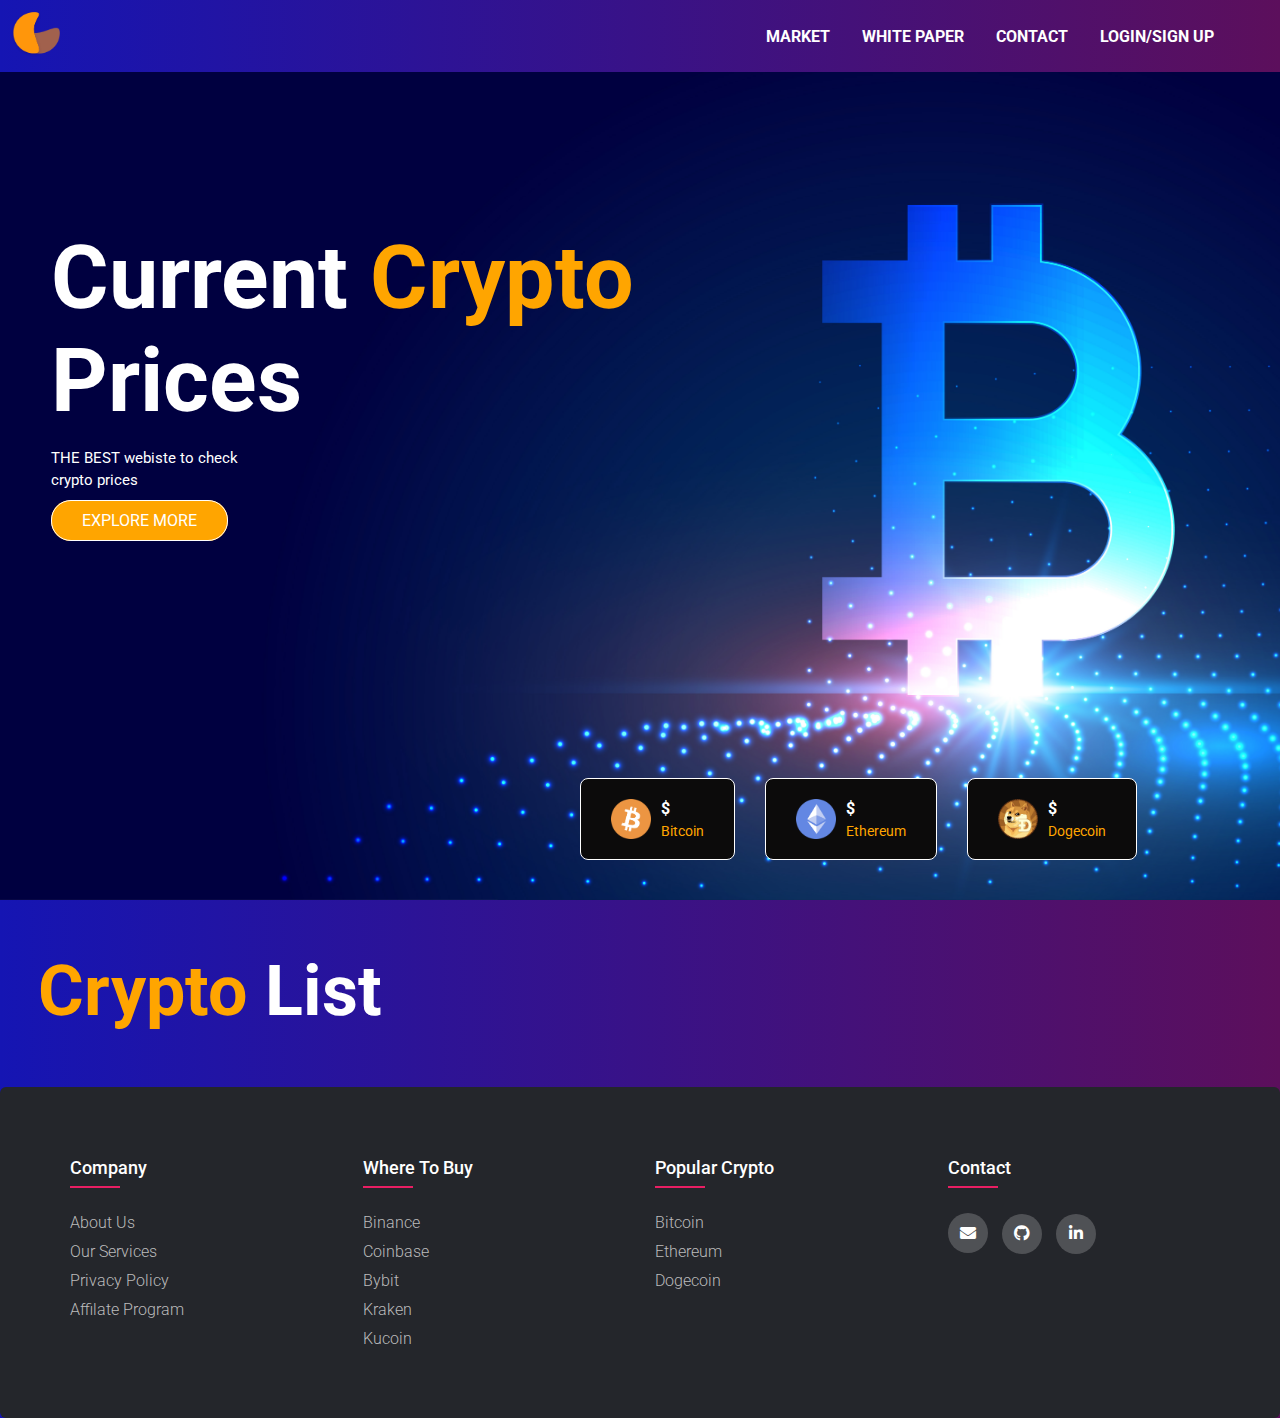
<file: cryptoGems/index.html>
<!DOCTYPE html>
<html lang="en">
<head>
    <meta charset="UTF-8">
    <meta name="viewport" content="width=device-width, initial-scale=1.0">
    <title>Document</title>
    <link rel="preconnect" href="https://fonts.googleapis.com">
<link rel="preconnect" href="https://fonts.gstatic.com" crossorigin>
<link href="https://fonts.googleapis.com/css2?family=Roboto:ital,wght@0,100;0,300;0,400;0,500;0,700;0,900;1,100;1,300;1,400;1,500;1,700;1,900&display=swap" rel="stylesheet">
    <link rel="stylesheet" href="style.css">
    <link rel="stylesheet" type="text/css" href="https://cdnjs.cloudflare.com/ajax/libs/font-awesome/5.15.1/css/all.min.css">
    <script src="https://code.jquery.com/jquery-3.7.1.min.js" integrity="sha256-/JqT3SQfawRcv/BIHPThkBvs0OEvtFFmqPF/lYI/Cxo=" crossorigin="anonymous"></script>
    
</head>
<body>
    <div class="container">
        <nav class="navbar">
            <a href="/index.html" class="brand-title"><img src="images/logo.png"  class="logo" alt="logo"></a>
            <a href="#" class="toggle-button">
              <span class="bar"></span>
              <span class="bar"></span>
              <span class="bar"></span>
              <span class="bar"></span>
            </a>
            <div class="navbar-links">
              <ul>
                <li><a href="#crypto-list">Market</a></li>
                <li><a href="/white-paper.html">White Paper</a></li>
                <li><a href="#footer">Contact</a></li>
                <li class="login-button" ><a href="/login.html" id="login-btn">Login/Sign up</a></li>
              </ul>
            </div>
          </nav>


        <div class="content">
            <h1>Current <span>Crypto</span> <br> Prices</h1>
            <p>THE BEST webiste to check <br>crypto prices</p>
            <a href="#crypto-list" class="btn">EXPLORE MORE</a>
        </div>

        <div class="coin-list">
            <div class="coin btc">
                <img src="images/bitcoin.png" alt="bitcoin">
                <div>
                    <h3>$ <span id="bitcoin"></span></h3>
                    <p>Bitcoin</p>
                </div>
            </div>
            <div class="coin eth">
                <img src="images/ethereum.png" alt="bitcoin">
                <div>
                    <h3>$ <span id="ethereum"></span></h3>
                    <p>Ethereum</p>
                </div>
            </div>
            <div class="coin dog">
                <img src="images/dogecoin.png" alt="bitcoin">
                <div>
                    <h3>$<span id="dogecoin"></span></h3>
                    <p>Dogecoin</p>
                </div>
            </div>
           
        <div class="white-paper" id="white-paper"></div>
        

    </div>
            <h1 class="name"><span>Crypto</span> List </h1>
    <div class="crypto-list" id="crypto-list">     
    </div>

    <footer class="footer" id="footer">
        <div class="footer-container">
            <div class="row">
                <div class="footer-col">
                    <h4>Company</h4>
                    <ul>
                        <li><a href="#">about us</a></li>
                        <li><a href="#">our services</a></li>
                        <li><a href="#">privacy policy</a></li>
                        <li><a href="#">affilate program</a></li>
                    </ul>
                </div>
                <div class="footer-col">
                    <h4>Where to buy</h4>
                    <ul>
                        <li><a href="#">Binance</a></li>
                        <li><a href="#">Coinbase</a></li>
                        <li><a href="#">Bybit</a></li>
                        <li><a href="#">Kraken</a></li>
                        <li><a href="#">Kucoin</a></li>
                    </ul>
                </div>
                <div class="footer-col">
                    <h4> popular crypto</h4>
                    <ul>
                        <li><a href="https://www.coingecko.com/pl/waluty/bitcoin">bitcoin</a></li>
                        <li><a href="https://www.coingecko.com/pl/waluty/ethereum">ethereum</a></li>
                        <li><a href="https://www.coingecko.com/pl/waluty/dogecoin">dogecoin</a></li>
                    </ul>
                </div>
                <div class="footer-col">
                    <h4>Contact </h4>
                    <div class="social-links">
                    <a href="mailto:wiktor.paras23@gmail.com" class="fa fa-envelope"></a>
  	 				<a href="https://github.com/Vik24578"><i class="fab fa-github"></i></a>
  	 				<a href="https://www.linkedin.com/in/wiktor-paras-506a7420b/"><i class="fab fa-linkedin-in"></i></a>
                    </div>
                </div>
            </div>
        </div>
    </footer>

    <script src="script.js"></script>
    
</body>
</html>
</file>
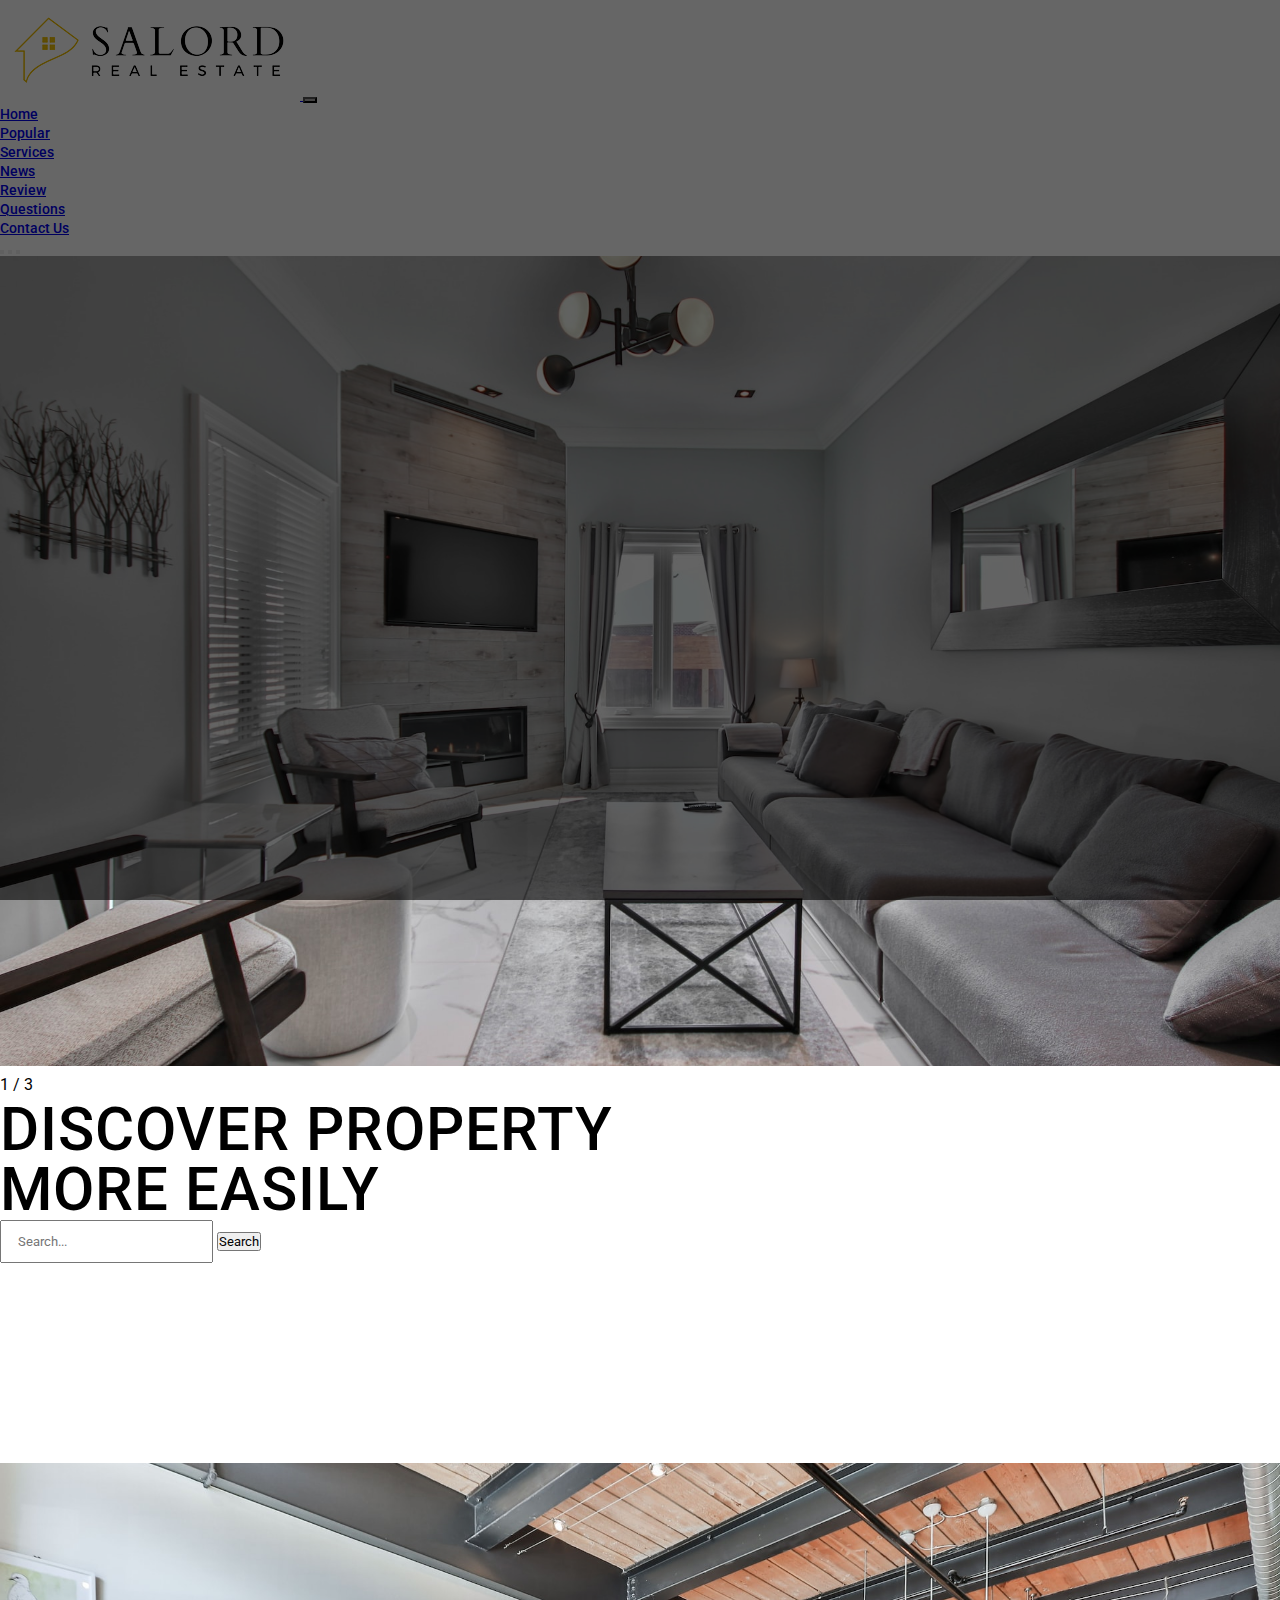
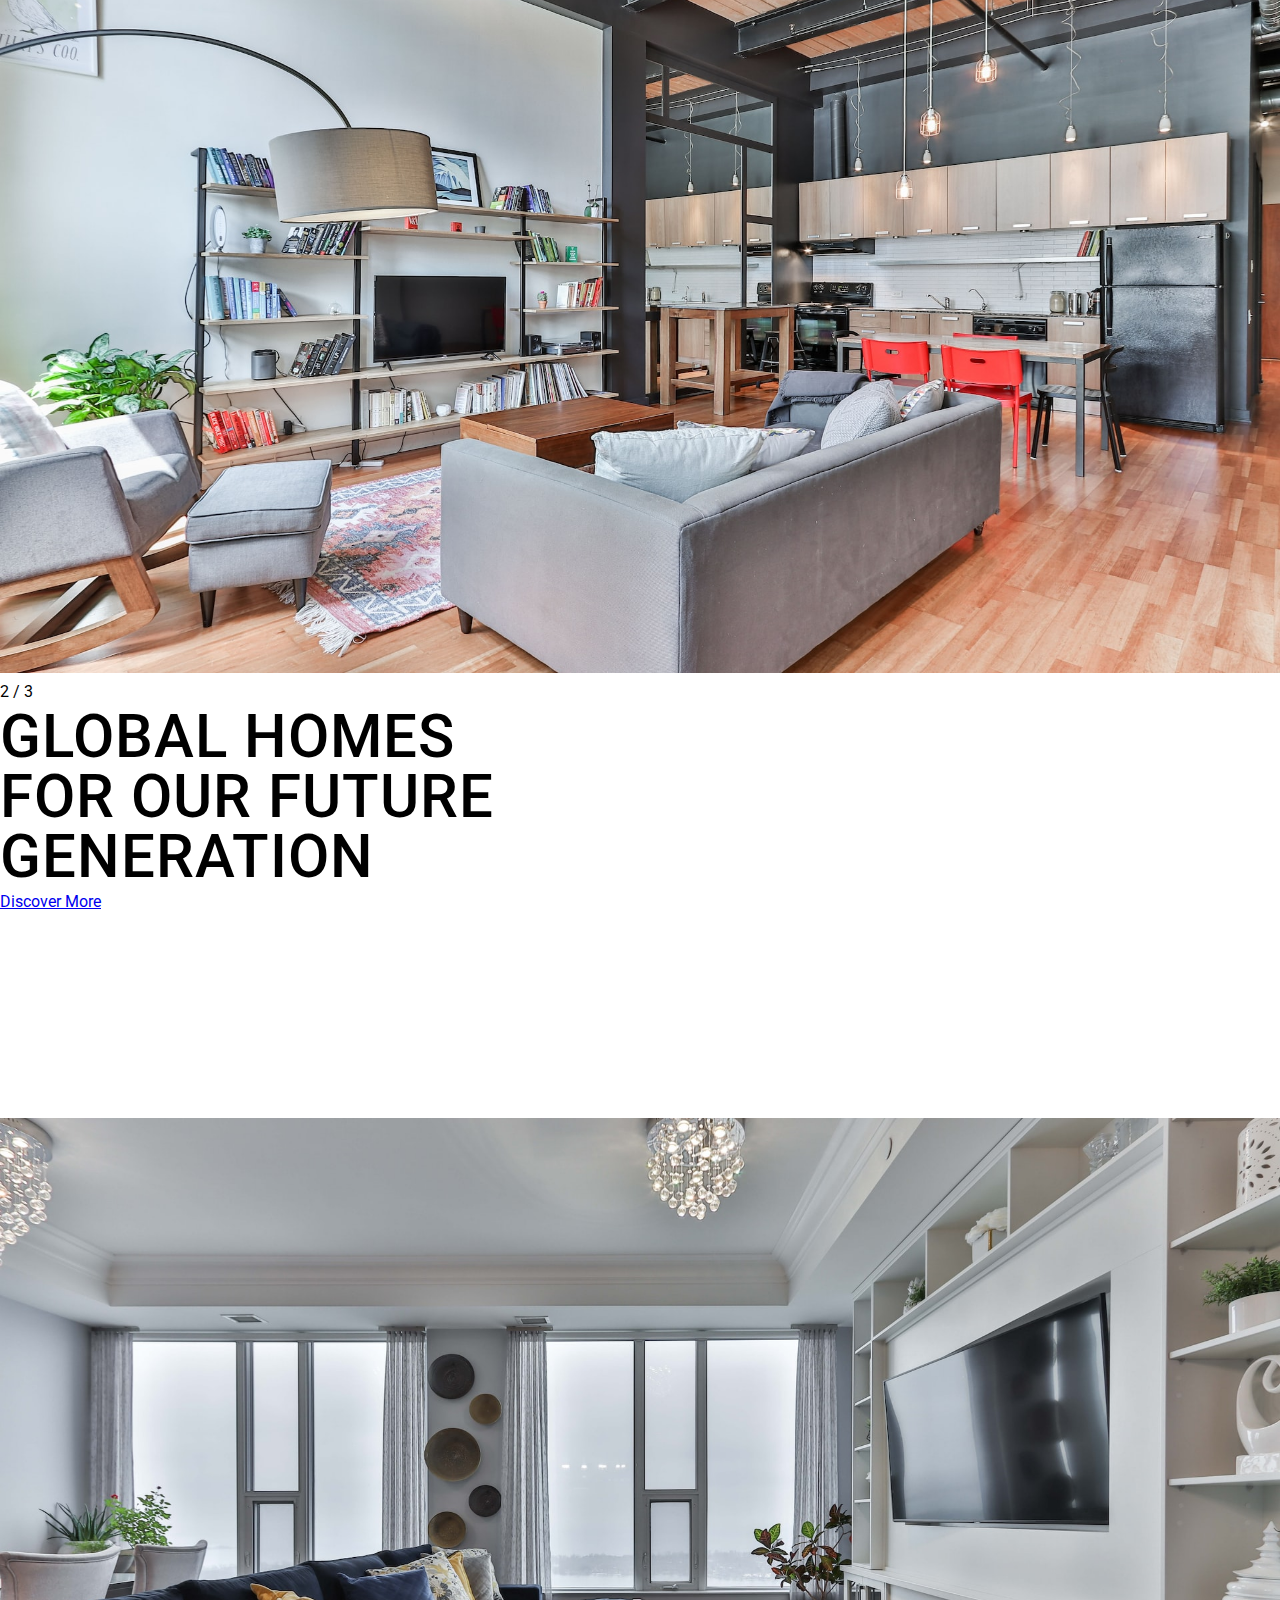
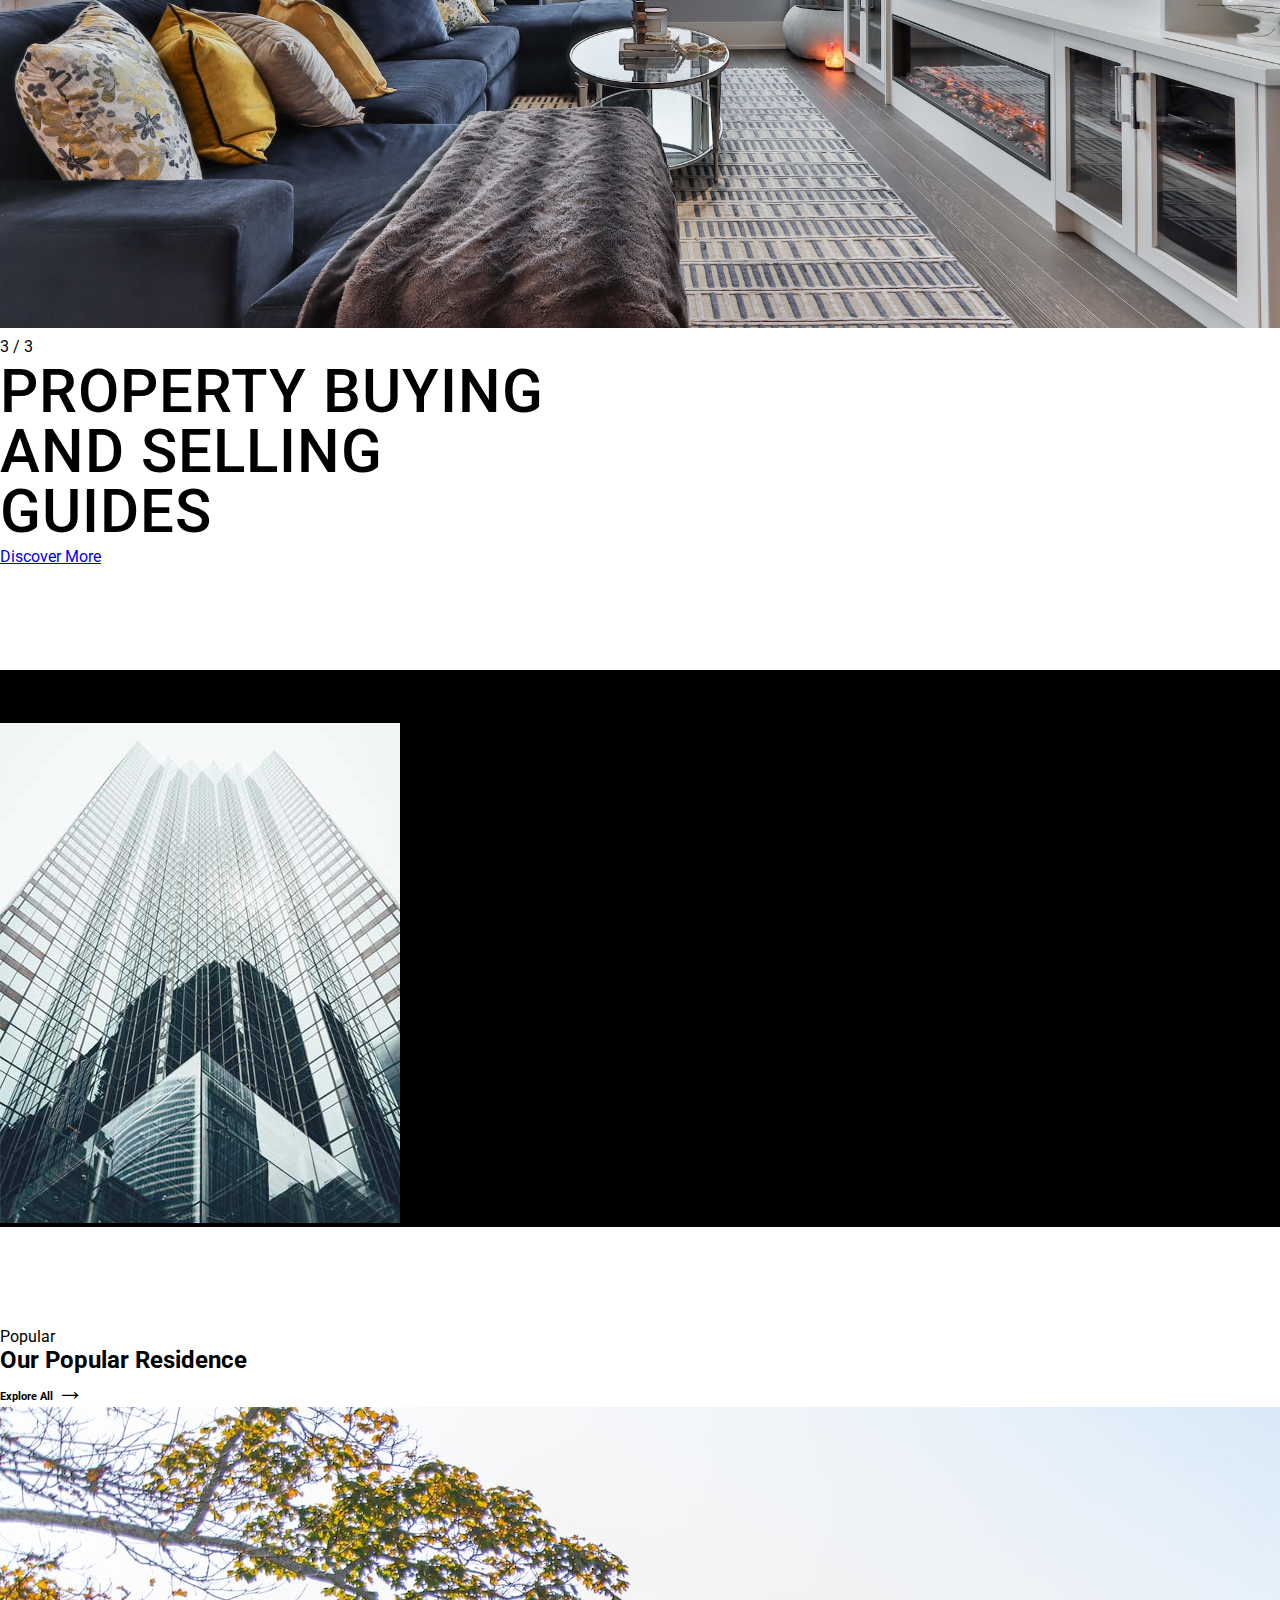
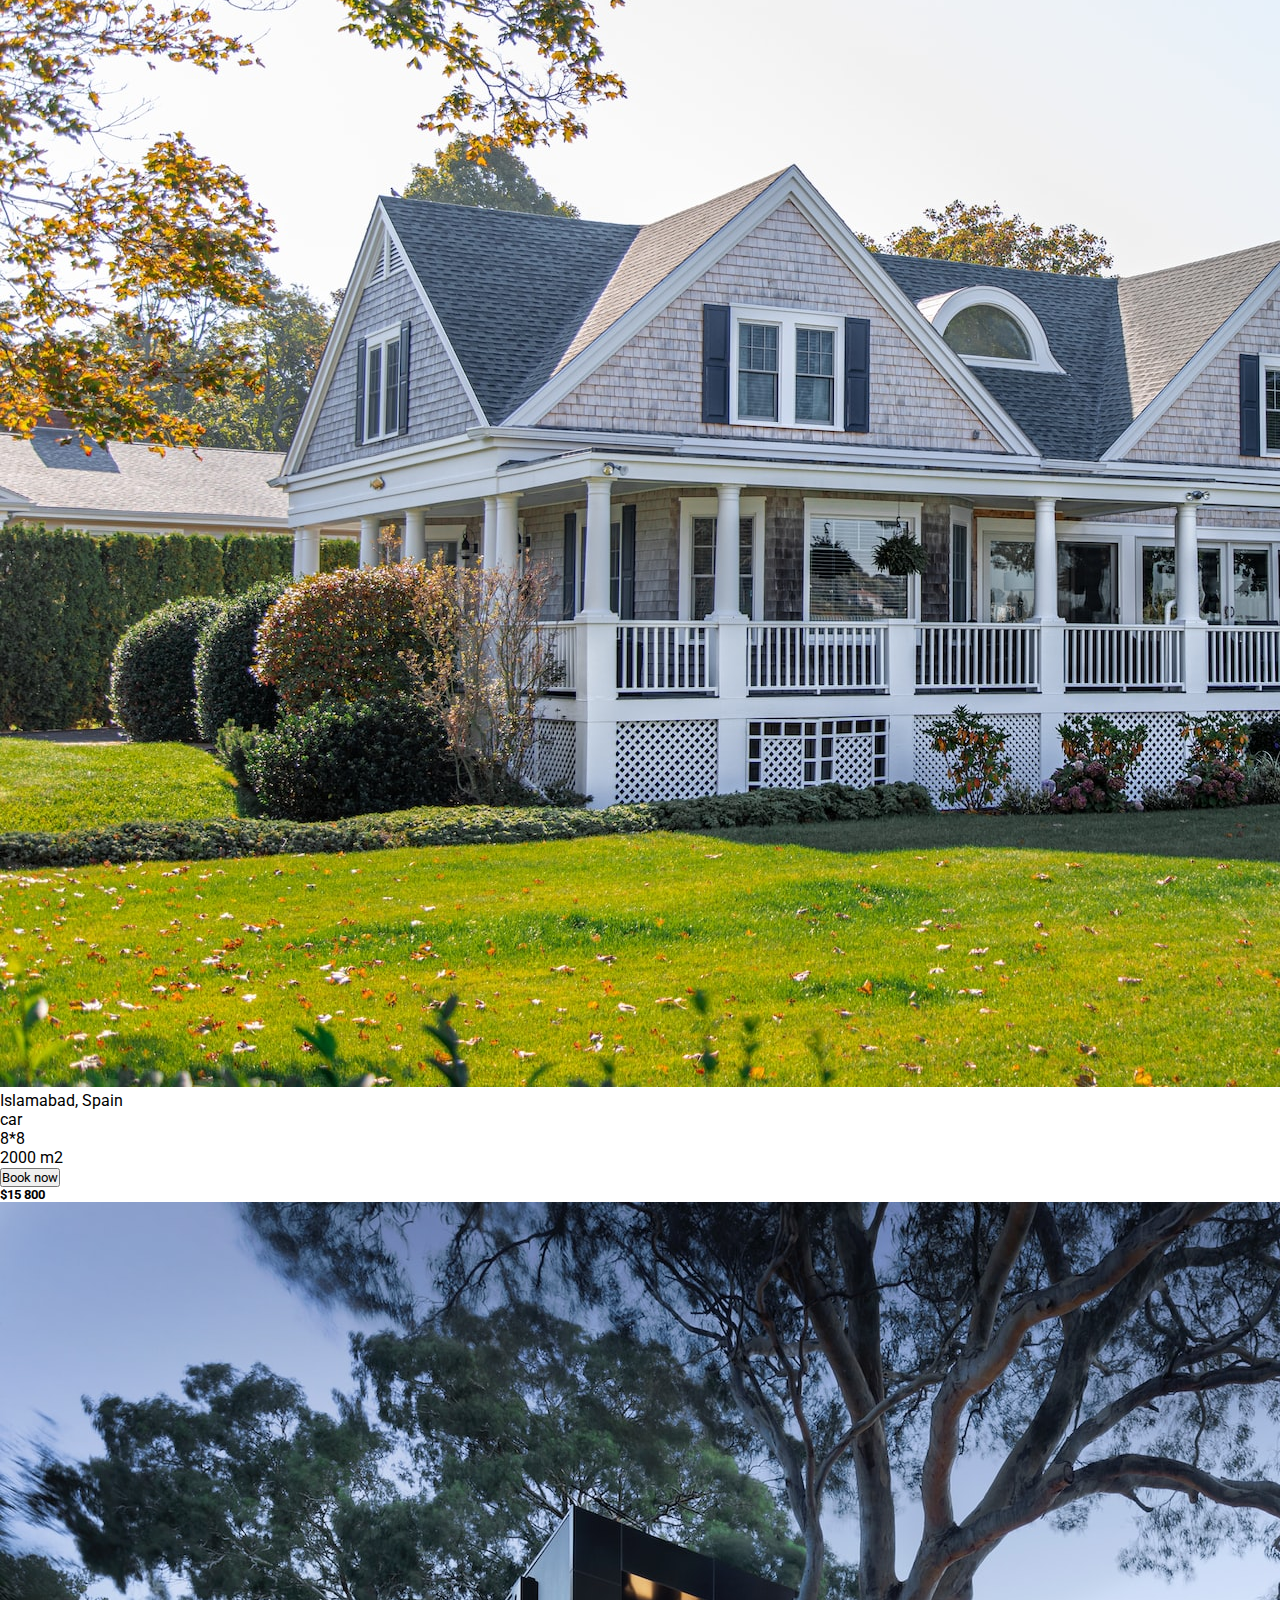
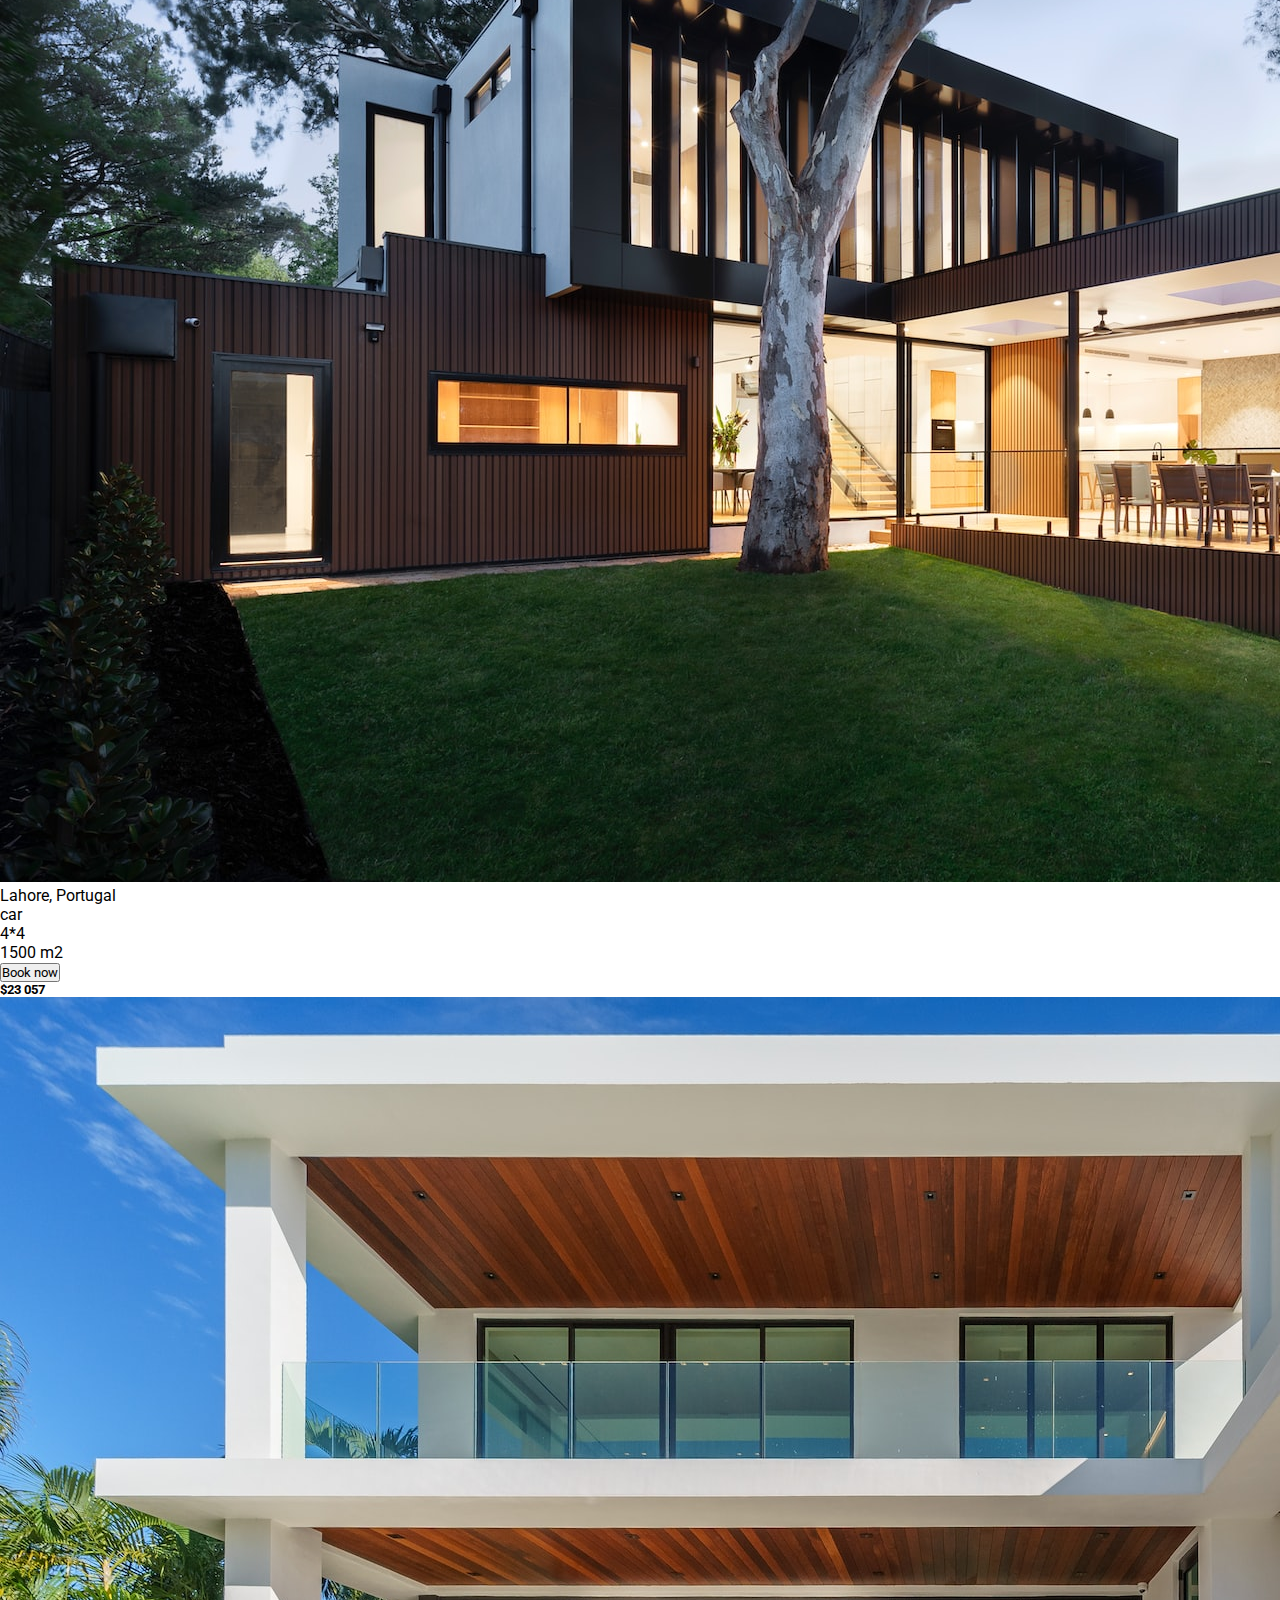
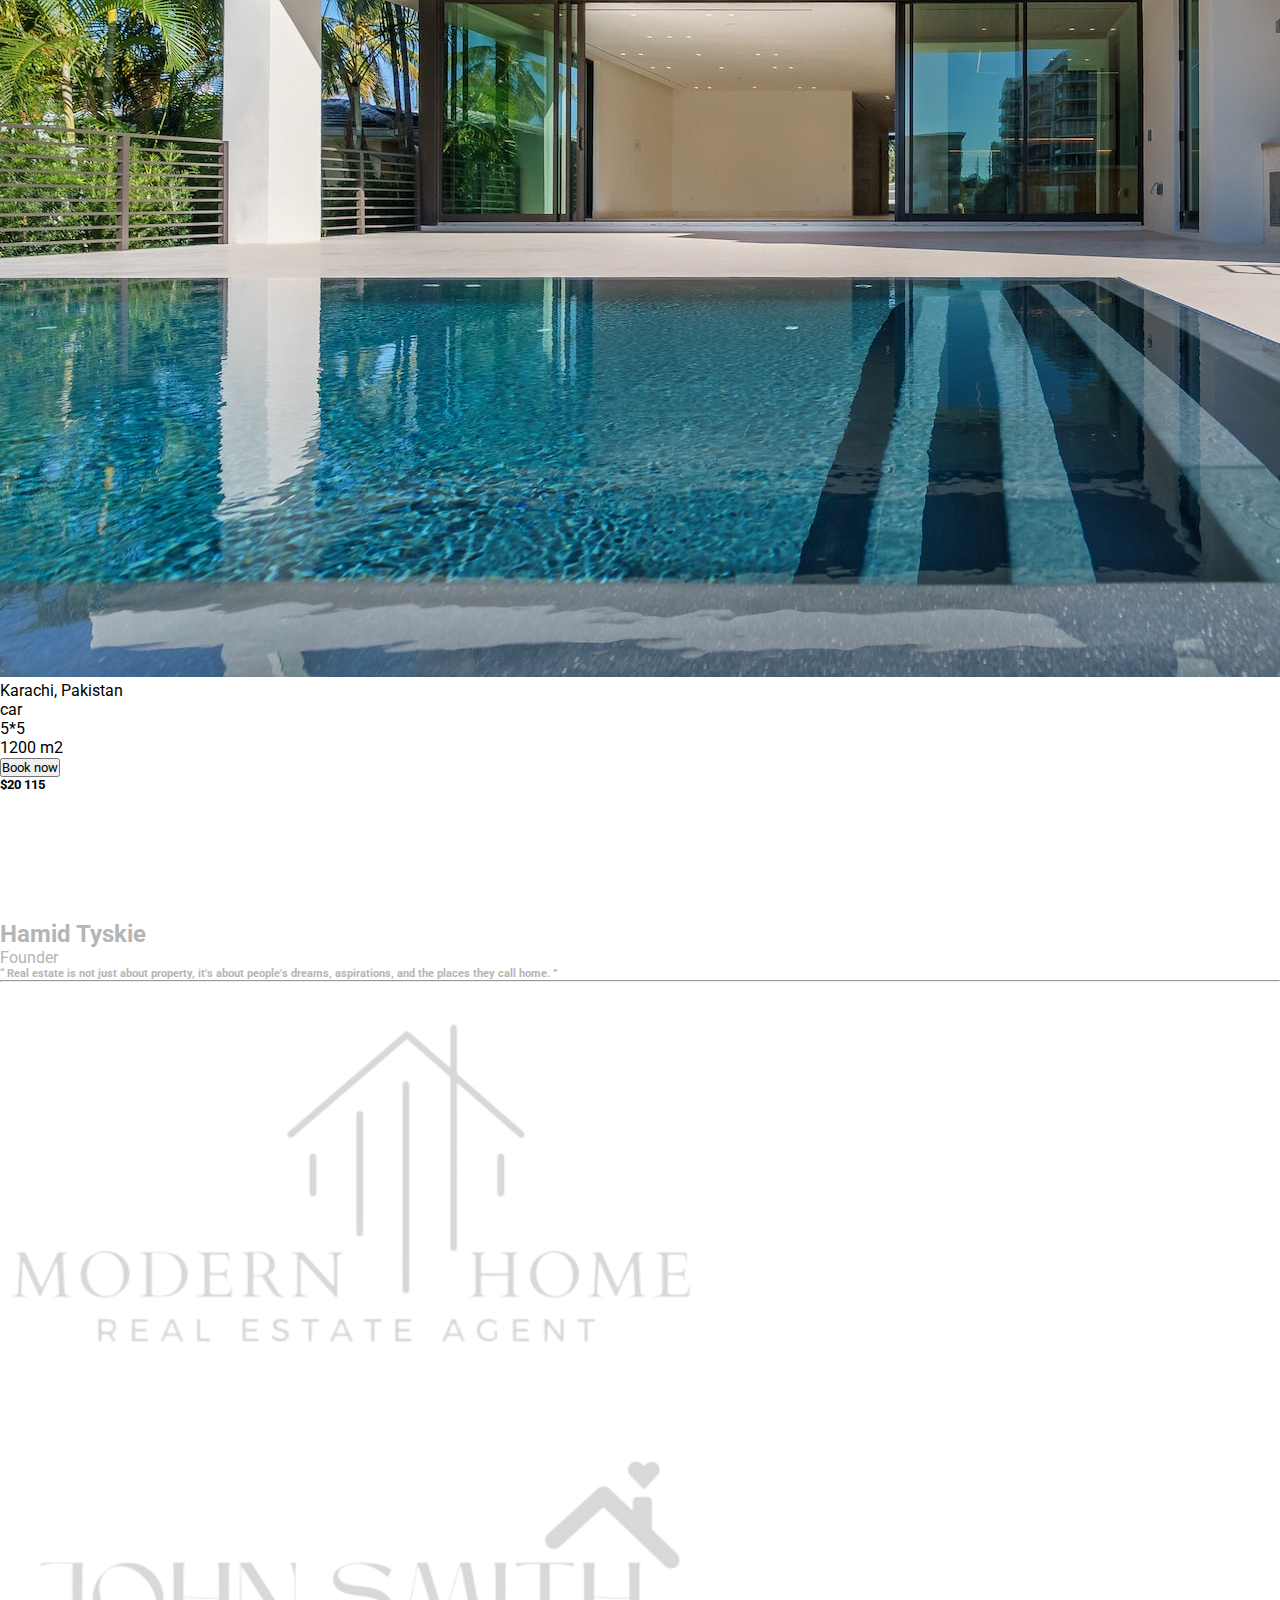
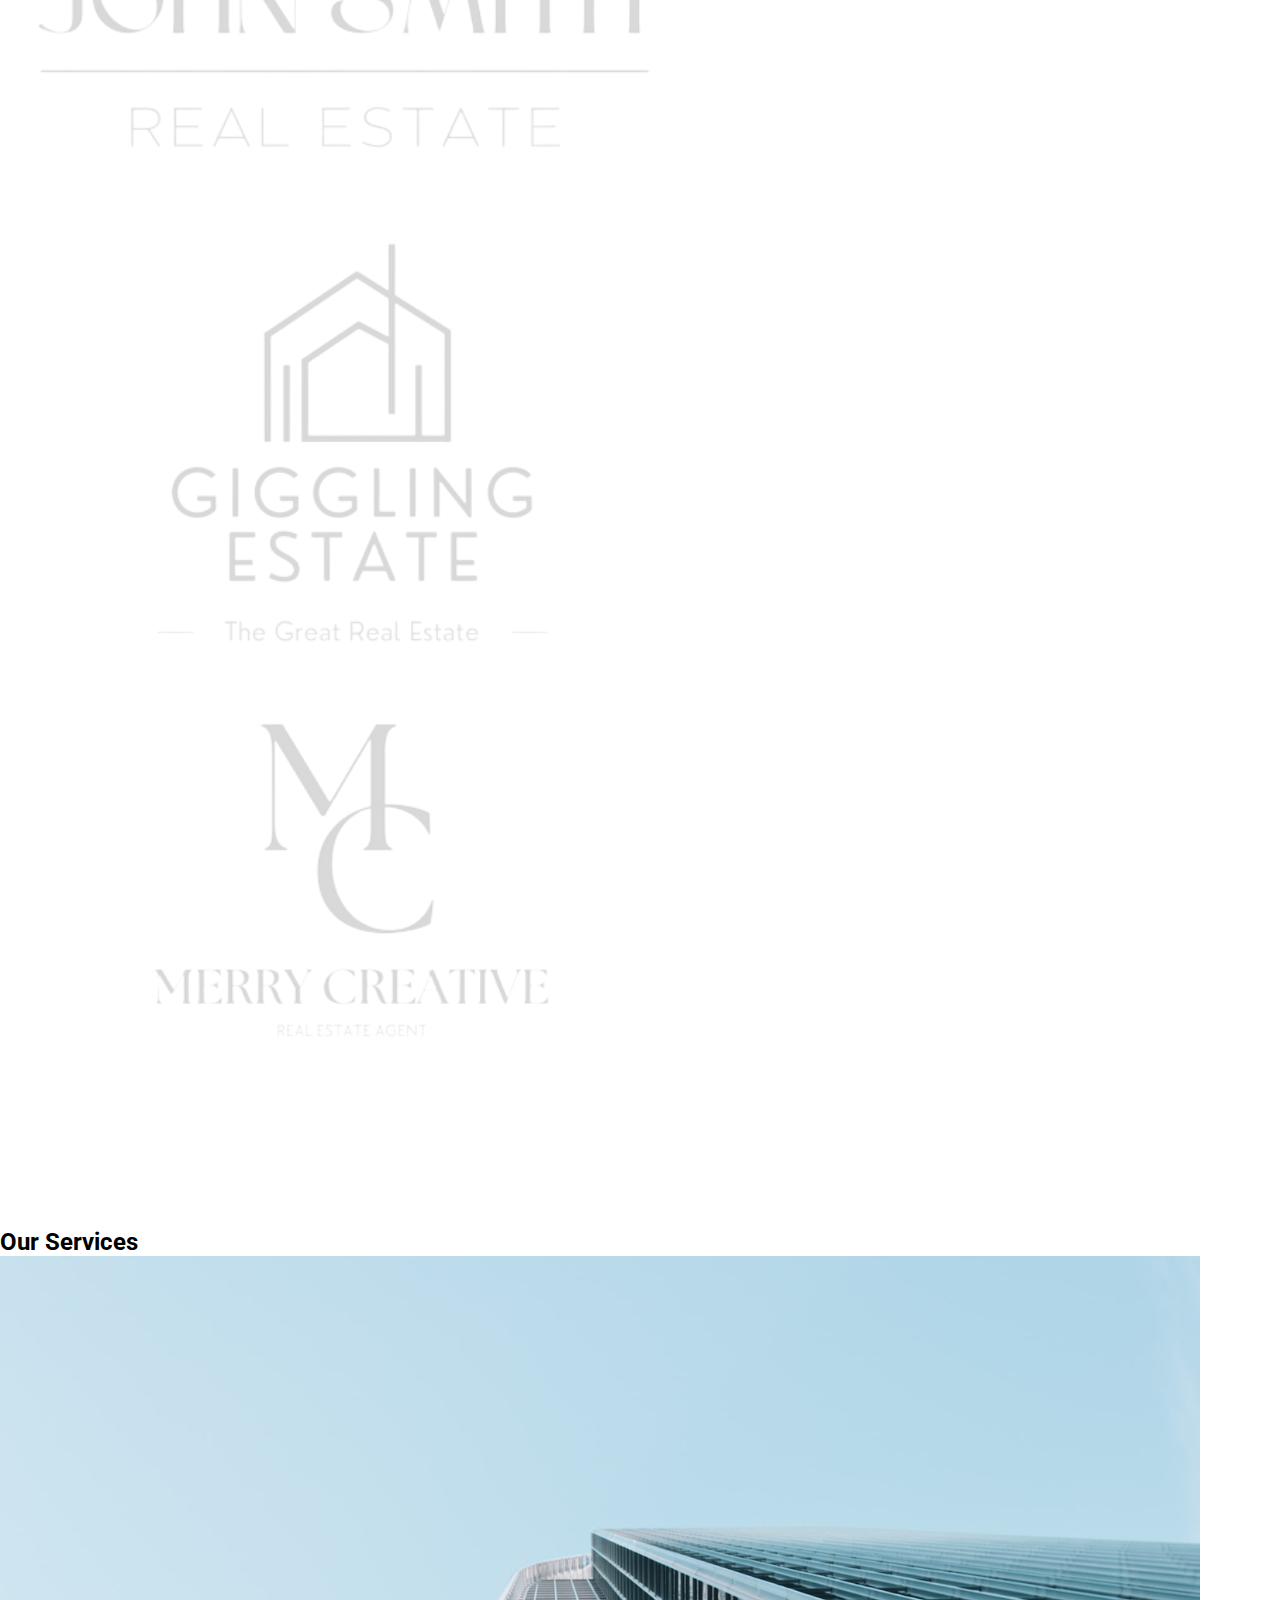
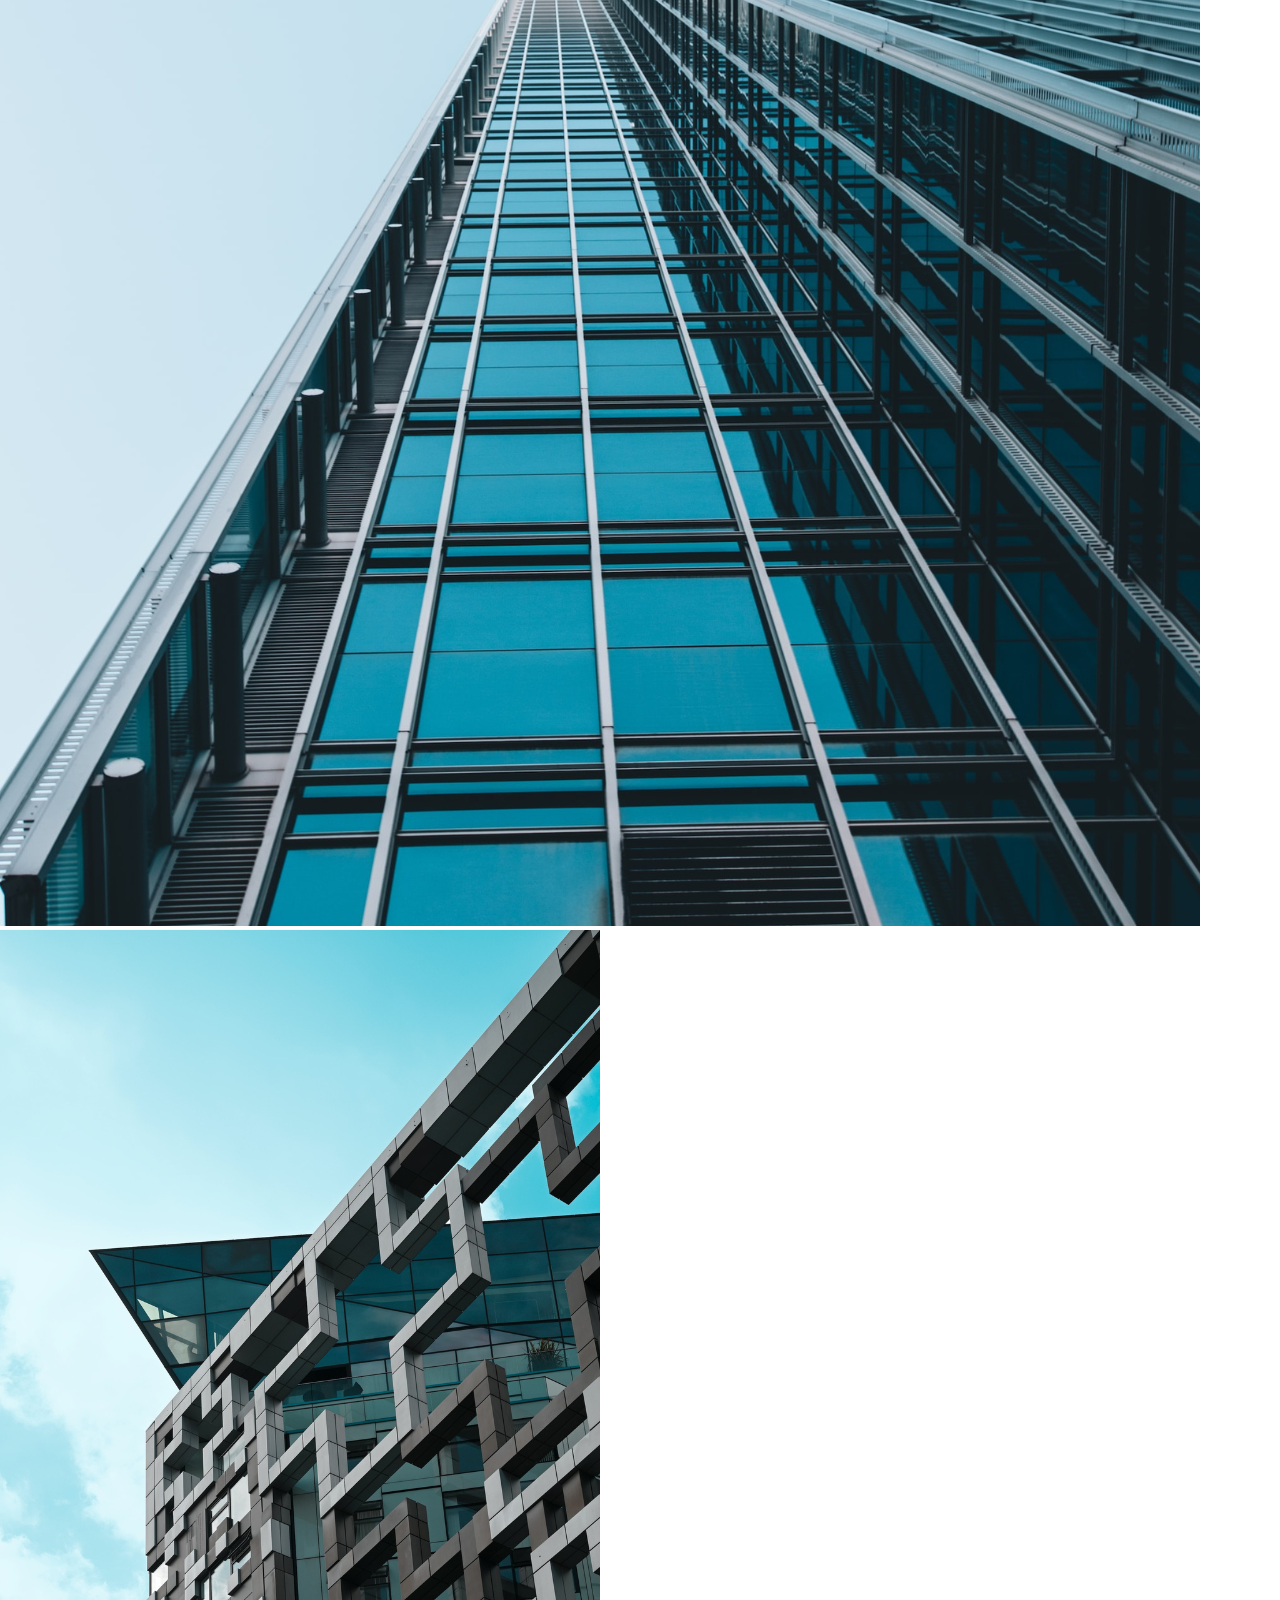
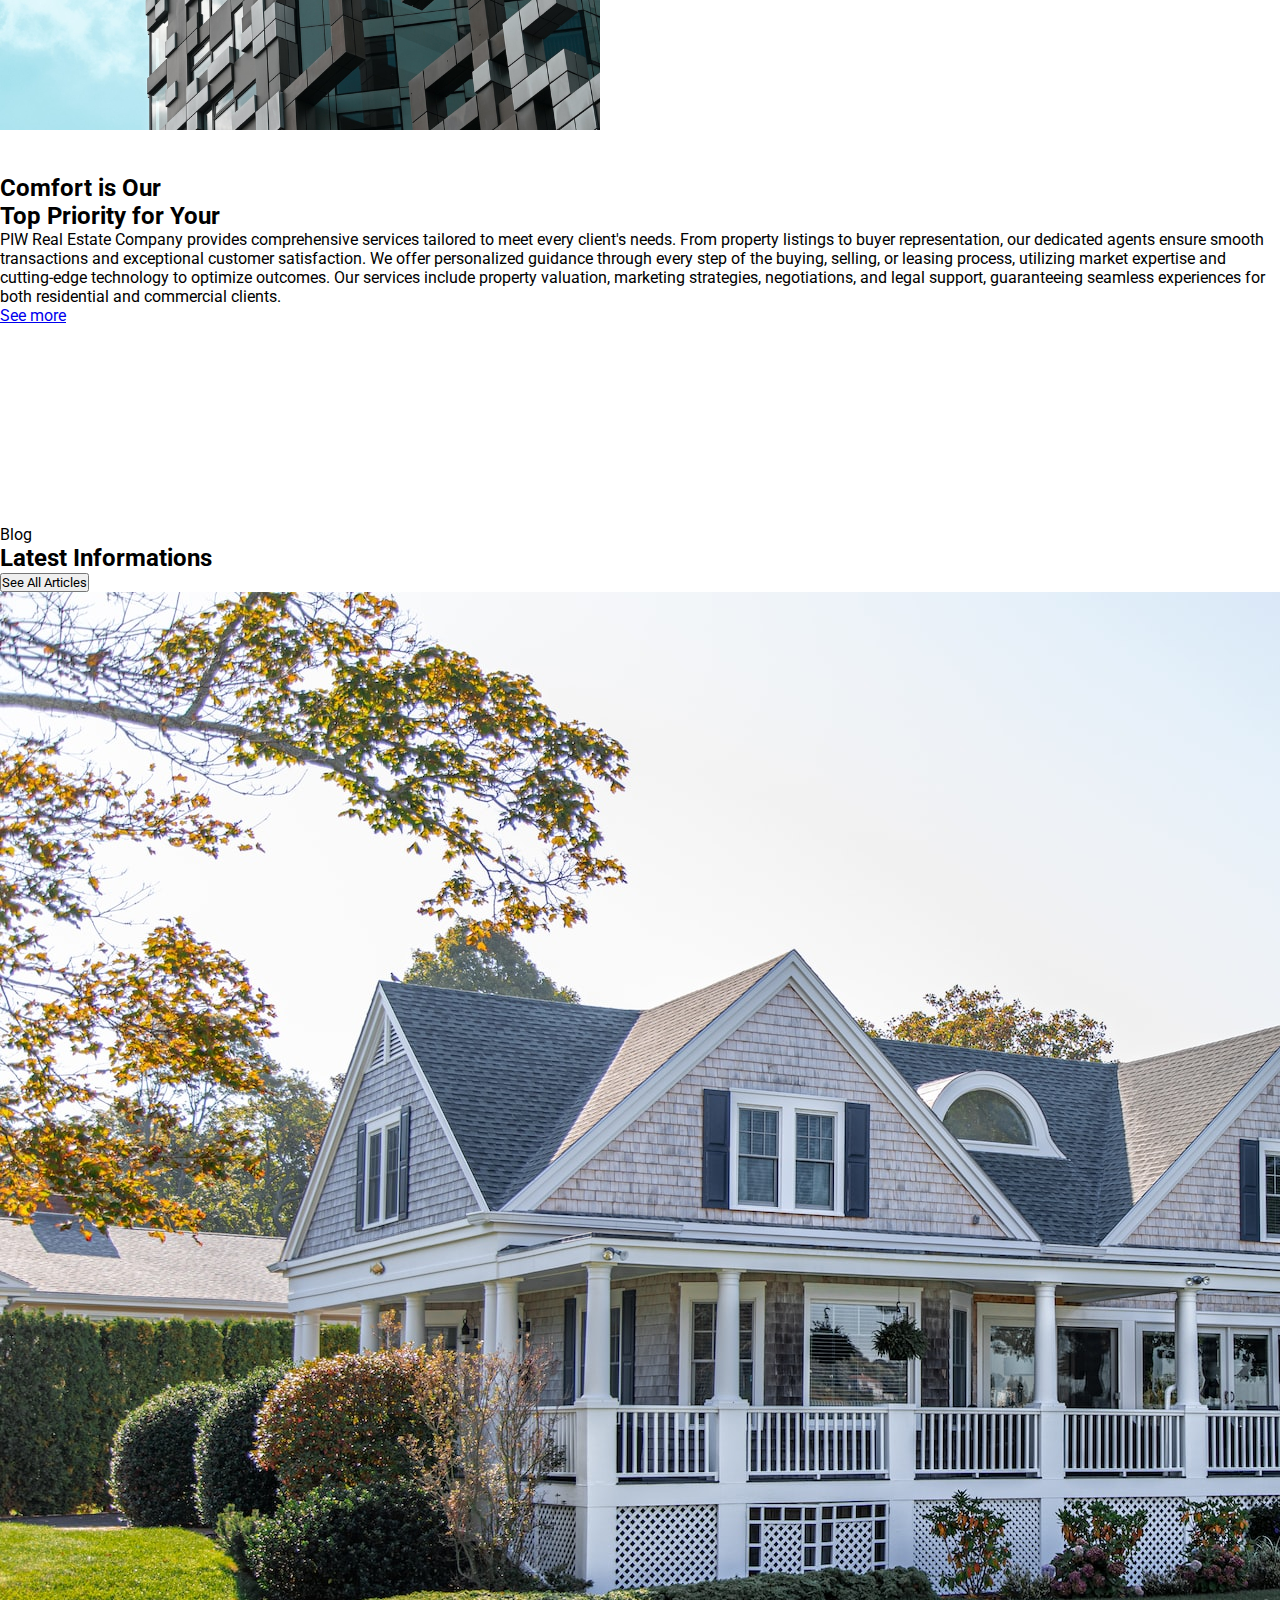
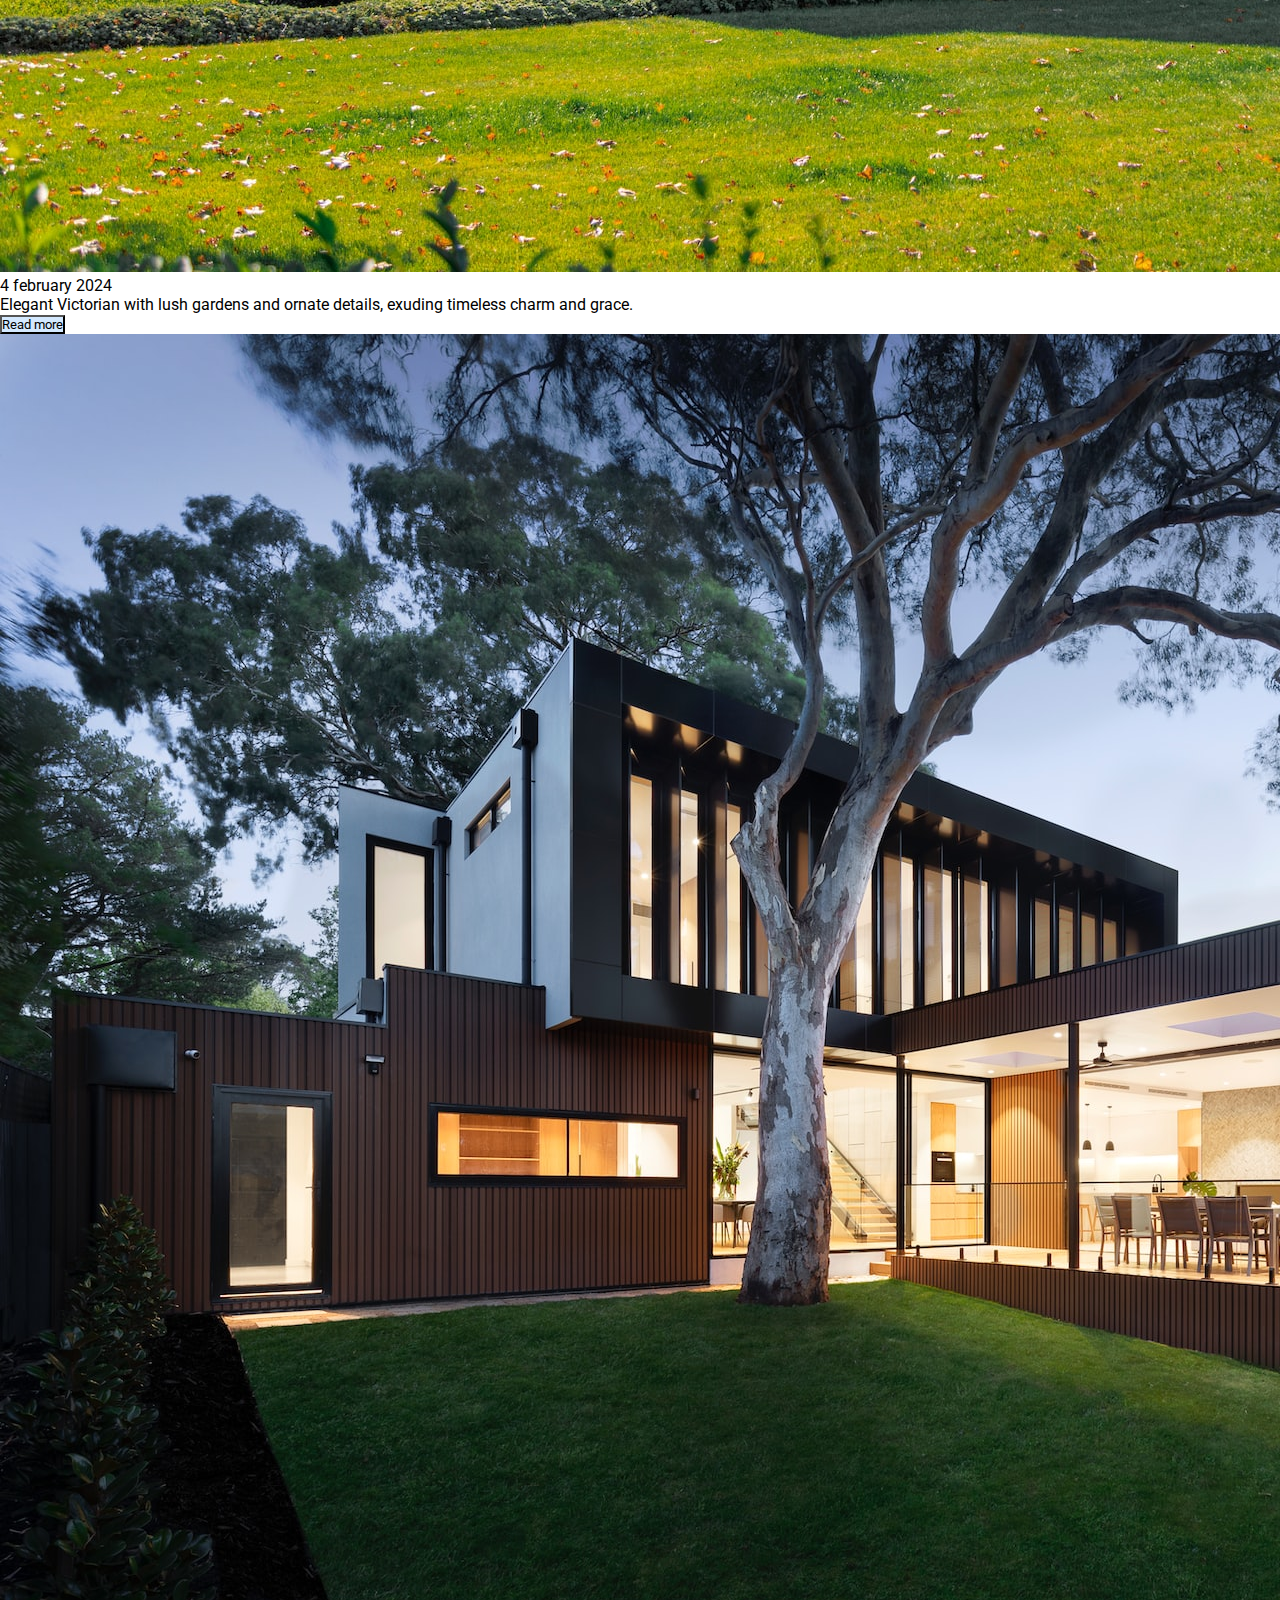
<file: Real Estate/index.html>
<!DOCTYPE html>
<html lang="en">
<head>
    <meta charset="UTF-8">
    <meta name="viewport" content="width=device-width, initial-scale=1.0">
    <title>Real estate</title>
  <link rel="shortcut icon" href="../Real Estate/img/web-logo1.jpg" type="image">
    <link rel="preconnect" href="https://fonts.googleapis.com">
<link rel="preconnect" href="https://fonts.gstatic.com" crossorigin>
<link href="https://fonts.googleapis.com/css2?family=Roboto:ital,wght@0,100;0,300;0,400;0,500;0,700;0,900;1,100;1,300;1,400;1,500;1,700;1,900&display=swap" rel="stylesheet">

    <link rel="stylesheet" href="https://cdnjs.cloudflare.com/ajax/libs/font-awesome/6.5.1/css/all.min.css" integrity="sha512-DTOQO9RWCH3ppGqcWaEA1BIZOC6xxalwEsw9c2QQeAIftl+Vegovlnee1c9QX4TctnWMn13TZye+giMm8e2LwA==" crossorigin="anonymous" referrerpolicy="no-referrer" />
    <link href="https://cdn.jsdelivr.net/npm/bootstrap@5.0.2/dist/css/bootstrap.min.css" rel="stylesheet" integrity="sha384-EVSTQN3/azprG1Anm3QDgpJLIm9Nao0Yz1ztcQTwFspd3yD65VohhpuuCOmLASjC" crossorigin="anonymous">

    <link rel="stylesheet" href="style.css">
</head>
<body>
    <nav class="navbar navbar-expand-lg navbar-light bg-white fixed-top">
        <div class="container-fluid">
          <a class="navbar-brand" href="#">
            <img src="img/logo.png" alt="logo image" class="w-50">
          </a>
          <button class="navbar-toggler" type="button" data-bs-toggle="collapse" data-bs-target="#navbarSupportedContent" aria-controls="navbarSupportedContent" aria-expanded="false" aria-label="Toggle navigation">
            <span class="navbar-toggler-icon"></span>
          </button>
          <div class="collapse navbar-collapse" id="navbarSupportedContent">
            <ul class="navbar-nav ms-auto mb-2 mg-lg-2">
              <li class="nav-item">
                <a class="nav-link " aria-current="page" href="#">Home</a>
              </li>
              <li class="nav-item">
                <a class="nav-link" href="#popular">Popular</a>
              </li>

              <li class="nav-item">
                <a class="nav-link" href="#services">Services</a>
              </li>

              <li class="nav-item">
                <a class="nav-link" href="#blog">News</a>
              </li>

              <li class="nav-item">
                <a class="nav-link" href="#review">Review</a>
              </li>

              <li class="nav-item">
                <a class="nav-link" href="#question">Questions</a>
              </li>

              <li class="nav-item">
                <a class="nav-link btn text-white bg-dark px-3 rounded-1" href="contact.html">Contact Us</a>
              </li>

            </ul>
             
        
          </div>
        </div>
      </nav>


      <div id="carouselExampleAutoplaying" class="carousel slide" data-bs-ride="carousel">
        <div class="carousel-indicators">
          <button type="button" data-bs-target="#carouselExampleIndicators" data-bs-slide-to="0" class="active" aria-current="true" aria-label="Slide 1"></button>
          <button type="button" data-bs-target="#carouselExampleIndicators" data-bs-slide-to="1" aria-label="Slide 2"></button>
          <button type="button" data-bs-target="#carouselExampleIndicators" data-bs-slide-to="2" aria-label="Slide 3"></button>
        </div>
        <div class="carousel-inner">
          <div class="carousel-item active">
            <img src="img/home6.jpg" class="d-block w-100-height" alt="image 1">
            <div class="carousel-caption carousel1">
                <p>1 / 3</p>
                <h5>Discover Property <br> More Easily</h5>
                <div class="mt-5 d-flex">
                    <input type="text" class="form-control search w-50 rounded-1" id="floatingInput"
                    placeholder="Search...">
                    <button class="btn btn-light btn-sm justify-content-md-end mx-2 px-3 rounded-1">
                        <i class="fas fa-search"></i>Search</button>
                </div>
            </div>
          </div>

          <div class="carousel-item ">
            <img src="img/home7.jpg" class="d-block w-100-height" alt="image 1">
            <div class="carousel-caption carousel1">
                <p>2 / 3</p>
                <h5>Global Homes <br> For Our Future <br> Generation</h5>
              <p><a href="#popular" class="btn btn-light btn-lg mt-3 rounded-1"> Discover More</a></p>
            </div>
          </div>

          <div class="carousel-item ">
            <img src="img/home8.jpg" class="d-block w-100-height" alt="image 1">
            <div class="carousel-caption carousel1">
                <p>3 / 3</p>
                <h5>Property Buying <br> and Selling <br> Guides</h5>
                <p><a href="#popular" class="btn btn-light btn-lg mt-3 rounded-1"> Discover More</a></p>
            </div>
          </div>

         
         
        </div>
        <button class="carousel-control-prev" type="button" data-bs-target="#carouselExampleAutoplaying" data-bs-slide="prev">
          <span class="icon"> &larr;</span>
          <span class="visually-hidden">Previous</span>
        </button>
        <button class="carousel-control-next" type="button" data-bs-target="#carouselExampleAutoplaying" data-bs-slide="next">
          <span class="icon"> &rarr;</span>
          <span class="visually-hidden">Next</span>
        </button>

        <div class="col-md-4 position-absolute card-bottom card mb-3 card-color rounded-1 " style="background: #000;">
            <div class="row align-items-center">
              
              <div class="col-md-9">
                <div class="card-body">
                  <h5 class="card-title text-light">Skyscaper</h5>
                  <p class="card-text text-light">"Skyscrapers: monuments of human ambition, reaching for the sky while grounding us in the marvels 
                    of engineering and the heights of innovation."</p>
                  <p class="card-text"><small class="text-white">Last updated 1 hour ago</small></p>
                </div>
              </div>

              <div class="col-md-3">
                <img src="img/project-3.jpg" class="img-fluid rounded-start" alt="card image">
              </div>
            </div>
          </div>
      </div>



      <section class="container" style="margin-top: 100px;" id="popular">
      
        <p class="pt-5">Popular</p>
        <div class="d-flex">
          <h2>Our Popular Residence</h2>
          <h6 class="ms-auto"> Explore All <span class="arrow-icon">&rarr;</span></h6>
        </div>

        <div class="row row-cols-1 row-cols-md-2 row-cols-lg-3 g-4 mt-2">
          <div class="col">
            <div class="card border-0 rounded">
              <img src="img/home1.jpg" class="card-img-top " alt="image">
              <div class="card-body">
                <p class="card-text text-muted"> Islamabad, Spain</p>

                <div class="d-flex justify-content-center mt-3">
                  <p class="mx-4 text-muted card-text"><i class="fa fa-car"></i> car</p>
                  <p class="mx-4 text-muted card-text"><i class="fa fa-play"></i> 8*8</p>
                  <p class="mx-4 text-muted card-text"><i class="fa fa-compass"></i> 2000 m2</p>
                </div>

                <div class="d-flex my-2">
                  <button class="btn btn-lg text-white bg-dark px-4 ">Book now</button>
                  <h5 class="my-auto ms-auto"> $15 800</h5>
                </div>
              </div>
            </div>
          </div>


          <div class="col">
            <div class="card border-0 rounded">
              <img src="img/home4.jpg" class="card-img-top " alt="image">
              <div class="card-body">
                <p class="card-text text-muted"> Lahore, Portugal</p>

                <div class="d-flex justify-content-center mt-3">
                  <p class="mx-4 text-muted card-text"><i class="fa fa-car"></i> car</p>
                  <p class="mx-4 text-muted card-text"><i class="fa fa-play"></i> 4*4</p>
                  <p class="mx-4 text-muted card-text"><i class="fa fa-compass"></i> 1500 m2</p>
                </div>

                <div class="d-flex my-2">
                  <button class="btn btn-lg text-white bg-dark px-4 ">Book now</button>
                  <h5 class="my-auto ms-auto"> $23 057</h5>
                </div>
              </div>
            </div>
          </div>


          <div class="col">
            <div class="card border-0 rounded">
              <img src="img/home2.jpg" class="card-img-top " alt="image">
              <div class="card-body">
                <p class="card-text text-muted"> Karachi, Pakistan</p>

                <div class="d-flex justify-content-center mt-3">
                  <p class="mx-4 text-muted card-text"><i class="fa fa-car"></i> car</p>
                  <p class="mx-4 text-muted card-text"><i class="fa fa-play"></i> 5*5</p>
                  <p class="mx-4 text-muted card-text"><i class="fa fa-compass"></i> 1200 m2</p>
                </div>

                <div class="d-flex my-2">
                  <button class="btn btn-lg text-white bg-dark px-4 ">Book now</button>
                  <h5 class="my-auto ms-auto"> $20 115</h5>
                </div>
              </div>
            </div>
          </div>

        </div>
        </section>



        <section class="bg-dark" style="margin-top: -15%;">
        
          <div class="container pt-5">
              <div class="row" style="margin-top: 25%;">
                <div class="col-lg-4">
                  <h2 style="color: #b5b5b5;">Hamid Tyskie</h2>
                  <p style="color: #b5b5b5;">Founder </p>
                </div>

                <div class="col-lg-8 mb-5">
                  <h6 class="lh-lg"  style="color: #b5b5b5;">
                    &ldquo;  Real estate is not just about property, 
                    it's about people's dreams, 
                    aspirations, and the places they call home.
                     &rdquo;</h6>

                </div>
              </div>


              <hr class="text-light">

              <div class="conatiner mt-5 pb-5">
                <div class="row text-center">
                  <div class="col-md-3 col-sm-6">
                    <img src="img/logo1.png" alt="logo1" style="width: 55%;">
                  </div>

                  <div class="col-md-3 col-sm-6">
                    <img src="img/logo2.png" alt="logo1" style="width: 55%;">
                  </div>

                  <div class="col-md-3 col-sm-6">
                    <img src="img/logo3.png" alt="logo1" style="width: 55%;">
                  </div>

                  <div class="col-md-3 col-sm-6">
                    <img src="img/logo4.png" alt="logo1" style="width: 55%;">
                  </div>

                </div>
              </div>
          </div>
        </section>


        <section class="about section-padding" style="margin-top: 40px;" id="services">
        
          <div class="text-center pb-4">
            <h2>Our Services</h2>
          </div>
              
            <div class="container">
              <div class="row">
                  <div class="col-lg-5 col-md-12 col-12">
                    <div class="d-flex">
                      <div class="about-img mx-2">
                        <img src="img/about1.png" alt="about-img" class="img-fluid h-100 mt-4">
                      </div>

                      <div class="about-img ">
                        <img src="img/about2.png" alt="about-img" class="img-fluid h-75 ">
                      </div>
                    </div>
                  </div>

                  <div class="col-lg-7 col-md-12 col-12 ps-lg-5 mt-md-5" style="margin-top: 40px;">
                    <div class="about-text">
                      <h2>Comfort is Our <br> Top Priority for Your</h2>
                      <p> PIW Real Estate Company provides comprehensive services tailored to meet every client's needs.
                         From property listings to buyer representation, our dedicated agents ensure smooth transactions and exceptional customer satisfaction. 
                         We offer personalized guidance through every step of the buying, selling, or leasing process, 
                         utilizing market expertise and cutting-edge technology to optimize outcomes.
                         Our services include property valuation, marketing strategies, negotiations, and legal support,
                         guaranteeing seamless experiences for both residential and commercial clients.</p>
                        <a href="#question" class="btn text-white bg-dark px-3">See more</a>
                    </div>
                  </div>
              </div>
            </div>
        </section>



        <section class="container" style="margin-top: 100px;" id="blog">
      
          <p class="pt-5">Blog</p>
          <div class="d-flex">
            <h2>Latest Informations</h2>
            <button class="btn text-white bg-dark px-4 btn-md ms-auto">See All Articles</button>
          </div>
  
          <div class="row row-cols-1 row-cols-md-2 row-cols-lg-3 g-4 mt-2">
            <div class="col">
              <div class="card border-0 rounded">
                <img src="img/home1.jpg" class="card-img-top " alt="image">
                <div class="card-body">
                  <p class="card-text text-muted"> 4 february 2024</p>
                  <p class="card-text text-muted">Elegant Victorian with lush 
                    gardens and ornate details, 
                    exuding timeless charm and grace. </p>

                    <button class="btn text-primary px-4 btn-lg" style="background-color: #d4e9ff;">Read more</button>
             
                </div>
              </div>
            </div>
  
  
            <div class="col">
            <div class="card border-0 rounded">
              <img src="img/home4.jpg" class="card-img-top " alt="image">
              <div class="card-body">
                <p class="card-text text-muted"> 3 march 2024</p>
                <p class="card-text text-muted">Modern minimalist marvel, sleek lines 
                  and expansive glass walls framing panoramic views. </p>

                  <button class="btn text-primary px-4 btn-lg" style="background-color: #d4e9ff;">Read more</button>
           
              </div>
            </div>
          </div>
  
  
          <div class="col">
          <div class="card border-0 rounded">
            <img src="img/home2.jpg" class="card-img-top " alt="image">
            <div class="card-body">
              <p class="card-text text-muted"> 3 march 2024</p>
              <p class="card-text text-muted">Cozy cottage nestled in serene woodlands, offering rustic comfort 
                and tranquility amidst nature's embrace. </p>

                <button class="btn text-primary px-4 btn-lg" style="background-color: #d4e9ff;">Read more</button>
         
            </div>
          </div>
        </div>
  
          </div>
          </section>


          <section class="bg-dark" style="margin-top: 100px;" id="review">
          
            <div class="container pt-5">
              <div class="d-flex" style="margin-top: 40px;">
                <h2 class="text-light">What Our Customers <br> Say About Us</h2>

                <div class="ms-auto">
                  <button class="btn btn-md text-light"><span class="arrow-icon mx-2">&larr;</span></button>
                  <button class="btn btn-md text-light"><span class="arrow-icon mx-2">&rarr;</span></button>
                </div>
              </div>
            </div>


          <div class="container-flex mx-auto row row-cols-1  row-cols-md-2 row-cols-lg-3 g-4 pb-5 mt-3">
            <div class="card border-0  rounded-0 bg-transparent " >
              <div class="row g-0">
                <div class="col-md-5">
                  <img src="img/team-2.png" class="img-fluid" alt="team2 image">
                </div>


                <div class="col-md-7">
                  <div class="card-body">
                    <h5 class="card-title text-light">Viktor Smith</h5>
                    <p class="card-text text-light">"PIW Real Estate not only helped us sell our house quickly but also ensured we got the best possible price. Their expertise in the local market and strategic marketing approach truly set them apart. Highly recommend!"</p>
                    <p class="card-text"><small class="text-light">~Client</small></p>
                  </div>
                </div>
              </div>
            </div>

            <div class="card border-0 bg-transparent" >
              <div class="row g-0">
                <div class="col-md-5">
                  <img src="img/team-3.png" class="img-fluid " alt="team3 image">
                </div>


                <div class="col-md-7">
                  <div class="card-body">
                    <h5 class="card-title text-light">Mohammed Salim</h5>
                    <p class="card-text text-light">"Working with PIW Real Estate was a dream come true! Their agent went above and beyond to find us the perfect home within our budget. We felt supported throughout the entire process and couldn't be happier with the outcome." </p>
                    <p class="card-text"><small class="text-light">  ~Client </small></p>
                  </div>
                </div>
              </div>
            </div>

            <div class="card border-0 bg-transparent" >
              <div class="row g-0">
                <div class="col-md-5">
                  <img src="img/team-1.png" class="img-fluid " alt="team1 image">
                </div>


                <div class="col-md-7">
                  <div class="card-body">
                    <h5 class="card-title text-light">Amar Abulah</h5>
                    <p class="card-text text-light">"I was hesitant about entering the real estate market, but PIW Real Estate made the entire experience seamless and stress-free. Their team was attentive, knowledgeable, and always available to answer any questions. I couldn't have asked for a better partner in buying my first home."</p>
                    <p class="card-text"><small class="text-light">~Client</small></p>
                  </div>
                </div>
              </div>
            </div>

          </div>
          </section>


          <section class="about section-padding" style="margin-top: 40px;" id="question">
                
              <div class="container">
                <div class="row">
                    <div class="col-lg-5 col-md-12 col-12 mt-md-3" >
                      <div class="about-text">
                        <p>Questions</p>
                        <h2>Frequently Asked <br>  Questions</h2>
                        <p> Welcome to our real estate company's Frequently Asked Questions 
                            (FQA) section, designed to address common
                           inquiries and provide clarity on our services.If you have any further questions or require additional information, please don't hesitate to reach out to our team. We're here to assist you every
                            step of the way in your real estate journey.</p>
                          <a href="contact.html" class="btn text-white bg-dark px-3">Ask Our Team</a>
                      </div>
                    </div>


                    <div class="accordion col-lg-7 mt-3 accordion-flush" id="accordionFlushExample">
                      <div class="accordion-item">
                        <h2 class="accordion-header" id="flush-headingOne">
                          <button class="accordion-button collapsed" type="button" data-bs-toggle="collapse" data-bs-target="#flush-collapseOne" aria-expanded="false" aria-controls="flush-collapseOne">
                            What types of properties does your company specialize in?
                          </button>
                        </h2>
                        <div id="flush-collapseOne" class="accordion-collapse collapse" aria-labelledby="flush-headingOne" data-bs-parent="#accordionFlushExample">
                          <div class="accordion-body">We specialize in residential, commercial, and investment properties.</div>
                        </div>
                      </div>
                      <div class="accordion-item">
                        <h2 class="accordion-header" id="flush-headingTwo">
                          <button class="accordion-button collapsed" type="button" data-bs-toggle="collapse" data-bs-target="#flush-collapseTwo" aria-expanded="false" aria-controls="flush-collapseTwo">
                            How does your company ensure a smooth buying/selling process for clients?
                          </button>
                        </h2>
                        <div id="flush-collapseTwo" class="accordion-collapse collapse" aria-labelledby="flush-headingTwo" data-bs-parent="#accordionFlushExample">
                          <div class="accordion-body">We employ dedicated agents who guide clients through every step, leveraging market expertise and technology for seamless transactions</div>
                        </div>
                      </div>
                      <div class="accordion-item">
                        <h2 class="accordion-header" id="flush-headingThree">
                          <button class="accordion-button collapsed" type="button" data-bs-toggle="collapse" data-bs-target="#flush-collapseThree" aria-expanded="false" aria-controls="flush-collapseThree">
                            What sets your real estate company apart from others in the market?
                          </button>
                        </h2>
                        <div id="flush-collapseThree" class="accordion-collapse collapse" aria-labelledby="flush-headingThree" data-bs-parent="#accordionFlushExample">
                          <div class="accordion-body">Our commitment to personalized service, professionalism, and integrity distinguishes us in the market.</div>
                        </div>
                      </div>
                    </div>
                </div>
              </div>
          </section>



          <footer class="bg-dark bg-footer" style="margin-top: 80px;">
            <div class="container">
              <div class="row">

                <div class="col-lg-6">

                  <h5 class="text-light">About Us</h5>
                  <p class="text-light">Welcome to PIW Real Estate, where we turn property dreams into reality. 
                    Our experienced agents provide personalized service, guiding you through buying, selling, or investing. With innovative technology and marketing,
                     we ensure maximum exposure for your property. Trust us to exceed your expectations in today's real estate market..</p>
                    <p class="text-light"> <i class="fa fa-location"></i>  Warsaw, plac Defilad 1</p>
                    <p class="text-light"><i class="fa fa-phone"></i>  (92) 0324 22345567</p>
                    <p class="text-light"><i class="fa fa-envelope"></i> info@gmail.com</p>
                </div>

                  <div class="col-lg-3">
                    <h5 class="text-light ">Quick Links</h5>
                    <ul class="list-unstyled text-light">
                      <li ><a class="link-de" href="#">Home</a></li>
                      <li><a class="link-de" href="#popular">Popular</a></li>
                      <li><a class="link-de" href="#services">Services</a></li>
                      <li><a class="link-de" href="#blog">News</a></li>
                      <li><a class="link-de" href="#review">Reviews</a></li>
                      <li><a class="link-de" href="#question">FAQ</a></li>
                      <li><a class="link-de" href="contact.html">Contact</a></li>
                    </ul>
                  </div>

                  <div class="col-lg-3 ">
                    <h5 class="text-light">Stay Connected</h5>
                    <ul class="list-unstyled d-flex gap-3  icons">
                      <li> <a class="icon-foo" href="#"><i class="fab fa-facebook"></i></a></li>
                      <li> <a class="icon-foo" href="#"><i class="fab fa-linkedin"></i></a></li>
                      <li> <a class="icon-foo" href="#"><i class="fab fa-instagram"></i></a></li>
                      <li> <a class="icon-foo" href="#"><i class="fab fa-twitter"></i></a></li>
                    </ul>
                  </div>
              </div>


              <hr>

              <div class="row">
                <div class="col-lg-12">
                  <p class="text-center text-light">
                    Copyright &copy; 2024 Real Estate co
                  </p>
                </div>
              </div>
            </div>

          </footer>
  







    <script src="https://cdn.jsdelivr.net/npm/@popperjs/core@2.9.2/dist/umd/popper.min.js" integrity="sha384-IQsoLXl5PILFhosVNubq5LC7Qb9DXgDA9i+tQ8Zj3iwWAwPtgFTxbJ8NT4GN1R8p" crossorigin="anonymous"></script>
<script src="https://cdn.jsdelivr.net/npm/bootstrap@5.0.2/dist/js/bootstrap.min.js" integrity="sha384-cVKIPhGWiC2Al4u+LWgxfKTRIcfu0JTxR+EQDz/bgldoEyl4H0zUF0QKbrJ0EcQF" crossorigin="anonymous"></script>
</body>
</html>
</file>
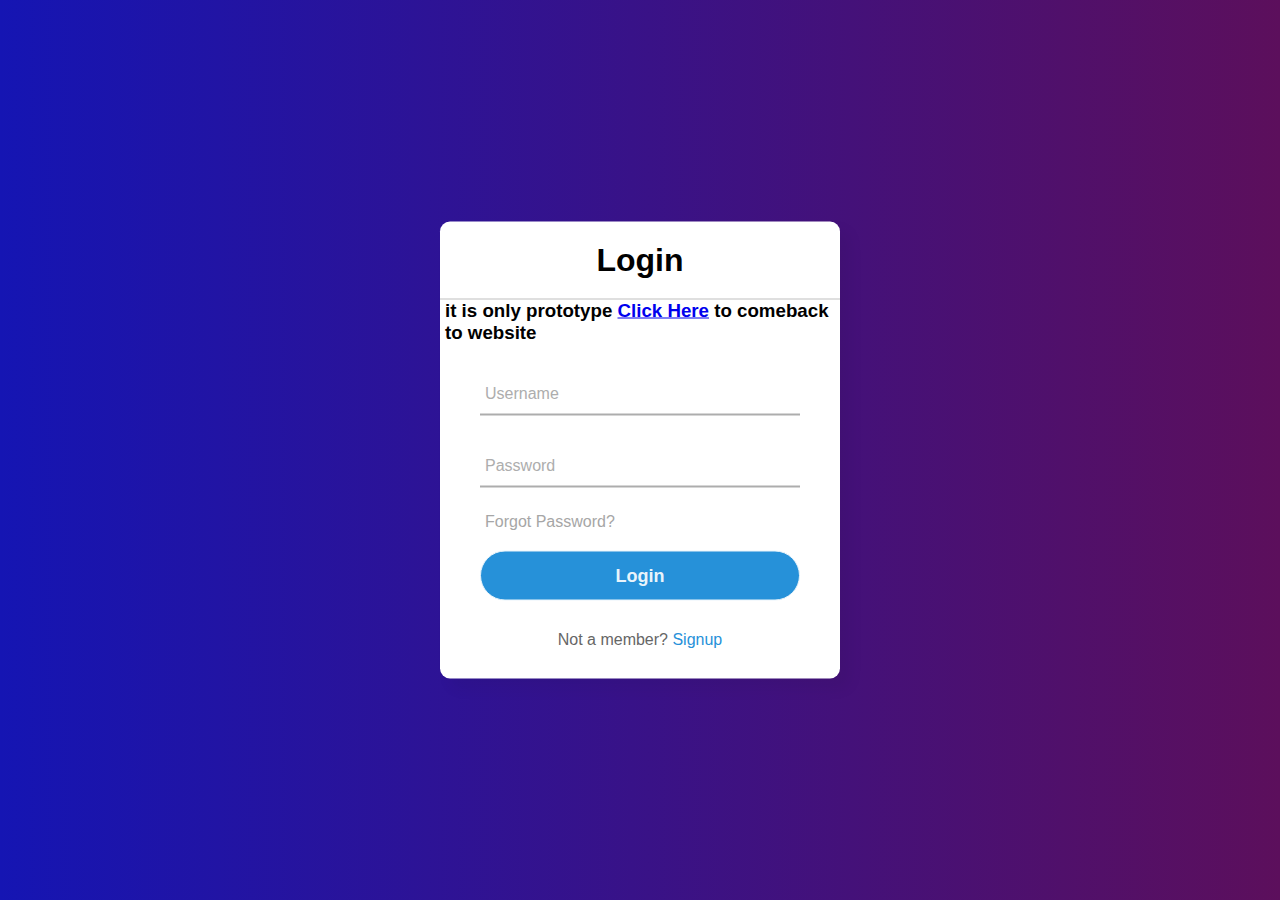
<file: cryptoGems/login.html>
<!DOCTYPE html>
<html lang="en">
<head>
    <meta charset="UTF-8">
    <meta name="viewport" content="width=device-width, initial-scale=1.0">
    <title>Login</title>
    <link rel="stylesheet" href="login-style.css">
</head>
<body>
  <div class="center">
    <h1>Login</h1>
    <h3>it is only prototype <a href="/index.html">Click Here</a> to comeback to website</h3>
    <form method="post">
      <div class="txt_field">
        <input type="text" id="Username" required>
        <span></span>
        <label>Username</label>
      </div>
      <div class="txt_field">
        <input type="password" id="password" required>
        <span></span>
        <label>Password</label>
      </div>
      <div class="pass">Forgot Password?</div>
      <input type="submit" value="Login">
      <div class="signup_link">
        Not a member? <a href="#">Signup</a>
      </div>
    </form>
  </div>

  <script src="script.js"></script>
</body>
</html>
</file>
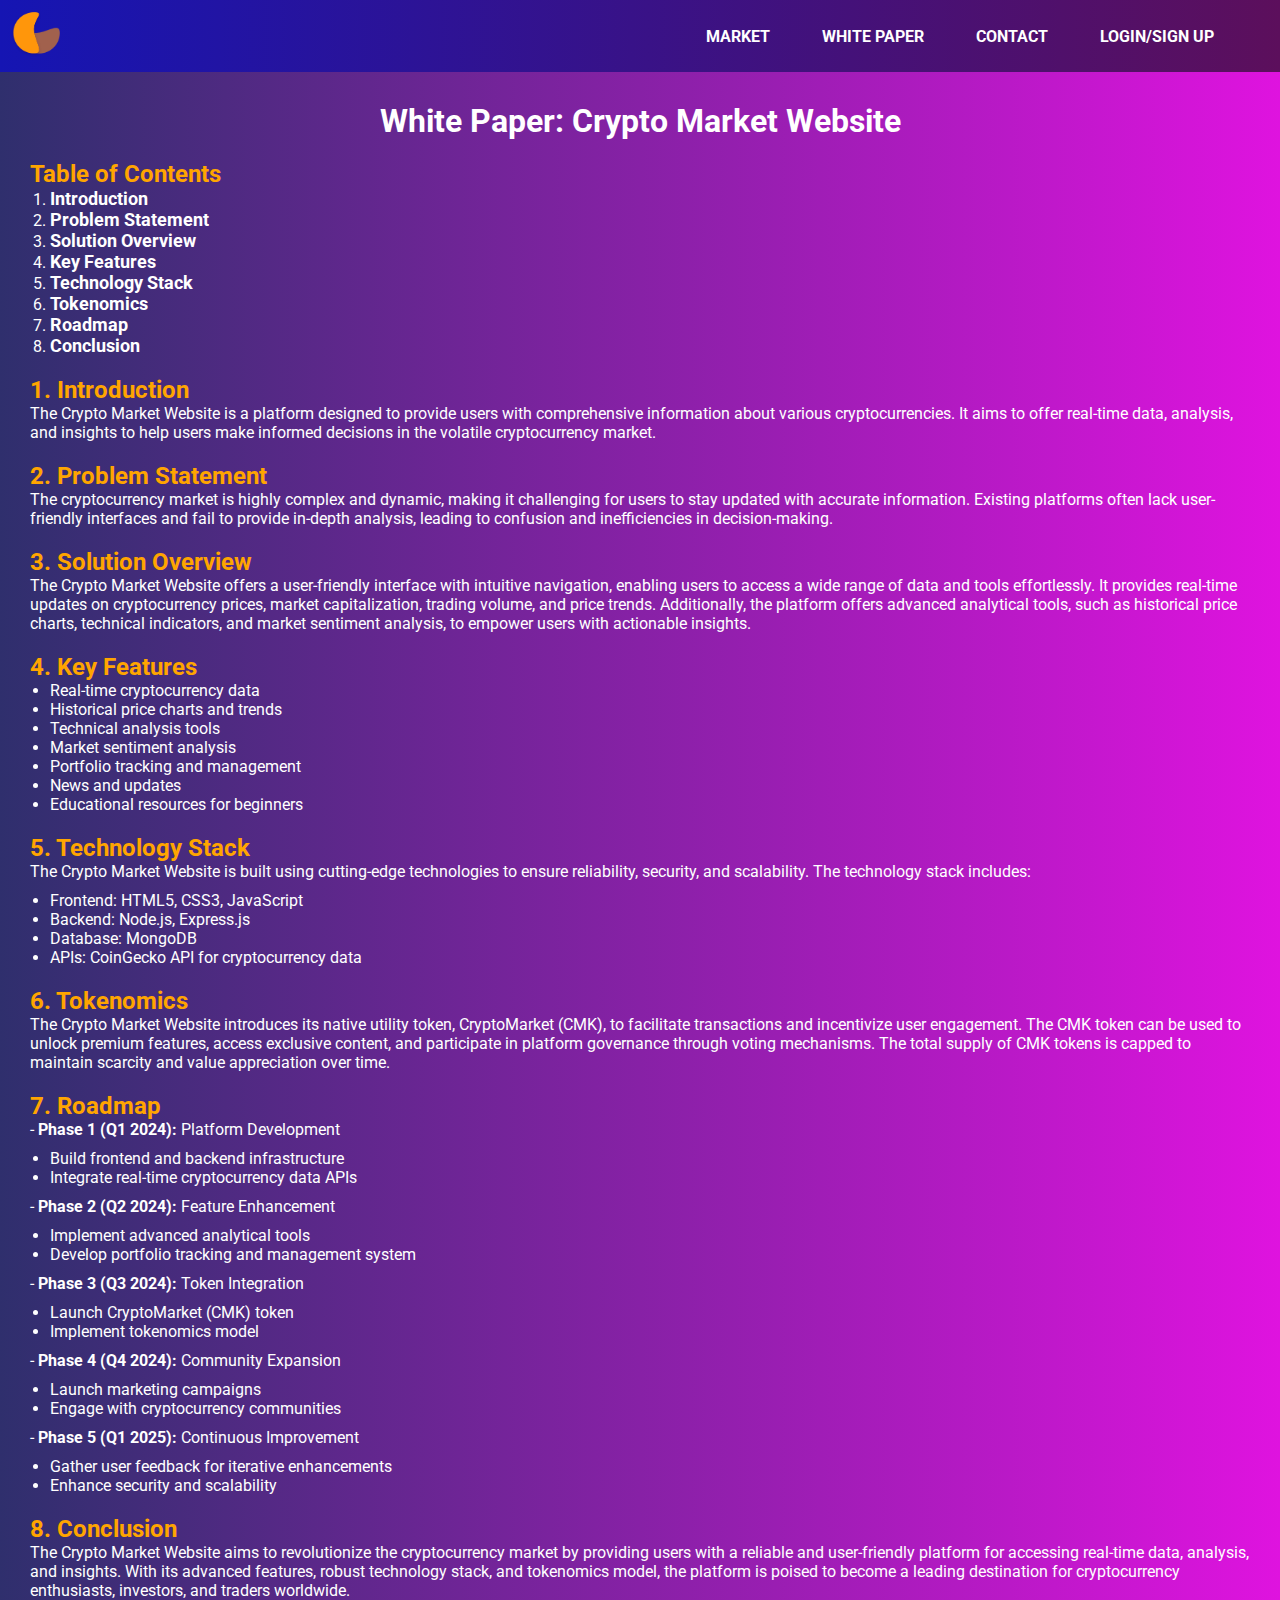
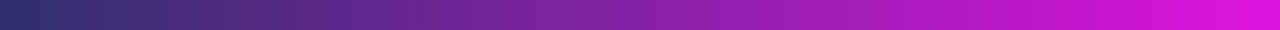
<file: cryptoGems/white-paper.html>
<!DOCTYPE html>
<html lang="en">
<head>
    <meta charset="UTF-8">
    <meta name="viewport" content="width=device-width, initial-scale=1.0">
    <title>White Paper: Crypto Market Website</title>
    <link rel="preconnect" href="https://fonts.googleapis.com">
    <link rel="preconnect" href="https://fonts.gstatic.com" crossorigin>
    <link href="https://fonts.googleapis.com/css2?family=Roboto:ital,wght@0,100;0,300;0,400;0,500;0,700;0,900;1,100;1,300;1,400;1,500;1,700;1,900&display=swap" rel="stylesheet">
    <link rel="stylesheet" href="style-whitepaper.css">

</head>
<body>
    <nav class="navbar">
        <a href="/index.html" class="brand-title"><img src="images/logo.png"  class="logo" alt="logo"></a>
        <a href="#" class="toggle-button">
          <span class="bar"></span>
          <span class="bar"></span>
          <span class="bar"></span>
          <span class="bar"></span>
        </a>
        <div class="navbar-links">
          <ul>
            <li><a href="/index.html#crypto-list">Market</a></li>
            <li><a href="/white-paper.html">White Paper</a></li>
            <li><a href="/index.html#footer">Contact</a></li>
            <li class="login-button" ><a href="/login.html" id="login-btn">Login/Sign up</a></li>
          </ul>
        </div>
      </nav>
      <div class="container-white">  
    <h1>White Paper: Crypto Market Website</h1>

    <h2>Table of Contents</h2>
    <ol>
        <li><a href="#introduction">Introduction</a></li>
        <li><a href="#problem">Problem Statement</a></li>
        <li><a href="#solution">Solution Overview</a></li>
        <li><a href="#features">Key Features</a></li>
        <li><a href="#tech-stack">Technology Stack</a></li>
        <li><a href="#tokenomics">Tokenomics</a></li>
        <li><a href="#roadmap">Roadmap</a></li>
        <li><a href="#conclusion">Conclusion</a></li>
    </ol>

    <h2 id="introduction">1. Introduction</h2>
    <p>The Crypto Market Website is a platform designed to provide users with comprehensive information about various cryptocurrencies. It aims to offer real-time data, analysis, and insights to help users make informed decisions in the volatile cryptocurrency market.</p>

    <h2 id="problem">2. Problem Statement</h2>
    <p>The cryptocurrency market is highly complex and dynamic, making it challenging for users to stay updated with accurate information. Existing platforms often lack user-friendly interfaces and fail to provide in-depth analysis, leading to confusion and inefficiencies in decision-making.</p>

    <h2 id="solution">3. Solution Overview</h2>
    <p>The Crypto Market Website offers a user-friendly interface with intuitive navigation, enabling users to access a wide range of data and tools effortlessly. It provides real-time updates on cryptocurrency prices, market capitalization, trading volume, and price trends. Additionally, the platform offers advanced analytical tools, such as historical price charts, technical indicators, and market sentiment analysis, to empower users with actionable insights.</p>

    <h2 id="features">4. Key Features</h2>
    <ul>
        <li>Real-time cryptocurrency data</li>
        <li>Historical price charts and trends</li>
        <li>Technical analysis tools</li>
        <li>Market sentiment analysis</li>
        <li>Portfolio tracking and management</li>
        <li>News and updates</li>
        <li>Educational resources for beginners</li>
    </ul>

    <h2 id="tech-stack">5. Technology Stack</h2>
    <p>The Crypto Market Website is built using cutting-edge technologies to ensure reliability, security, and scalability. The technology stack includes:</p>
    <ul>
        <li>Frontend: HTML5, CSS3, JavaScript </li>
        <li>Backend: Node.js, Express.js</li>
        <li>Database: MongoDB</li>
        <li>APIs: CoinGecko API for cryptocurrency data</li>
    </ul>

    <h2 id="tokenomics">6. Tokenomics</h2>
    <p>The Crypto Market Website introduces its native utility token, CryptoMarket (CMK), to facilitate transactions and incentivize user engagement. The CMK token can be used to unlock premium features, access exclusive content, and participate in platform governance through voting mechanisms. The total supply of CMK tokens is capped to maintain scarcity and value appreciation over time.</p>

    <h2 id="roadmap">7. Roadmap</h2>
    <p>- <strong>Phase 1 (Q1 2024):</strong> Platform Development
        <ul>
            <li>Build frontend and backend infrastructure</li>
            <li>Integrate real-time cryptocurrency data APIs</li>
        </ul>
    </p>
    <p>- <strong>Phase 2 (Q2 2024):</strong> Feature Enhancement
        <ul>
            <li>Implement advanced analytical tools</li>
            <li>Develop portfolio tracking and management system</li>
        </ul>
    </p>
    <p>- <strong>Phase 3 (Q3 2024):</strong> Token Integration
        <ul>
            <li>Launch CryptoMarket (CMK) token</li>
            <li>Implement tokenomics model</li>
        </ul>
    </p>
    <p>- <strong>Phase 4 (Q4 2024):</strong> Community Expansion
        <ul>
            <li>Launch marketing campaigns</li>
            <li>Engage with cryptocurrency communities</li>
        </ul>
    </p>
    <p>- <strong>Phase 5 (Q1 2025):</strong> Continuous Improvement
        <ul>
            <li>Gather user feedback for iterative enhancements</li>
            <li>Enhance security and scalability</li>
        </ul>
    </p>

    <h2 id="conclusion">8. Conclusion</h2>
    <p>The Crypto Market Website aims to revolutionize the cryptocurrency market by providing users with a reliable and user-friendly platform for accessing real-time data, analysis, and insights. With its advanced features, robust technology stack, and tokenomics model, the platform is poised to become a leading destination for cryptocurrency enthusiasts, investors, and traders worldwide.</p>
 </div>

 <script src="script.js"></script>
</body>
</html>
</file>
<file: cryptoGems/style.css>
*{
    margin: 0;
    padding: 0;
    box-sizing: border-box;
    font-family: Roboto, Times, serif;
    
}

body {
    background-image: linear-gradient(to right,rgb(21, 21, 179) , rgb(92, 15, 92))
  }
  .logo {
    width: 50px;
  }

.container{
    width: 100%;
    height: 100vh;
    background-image: url(images/background.jpg);
    background-position: center;
    background-size: cover;
    color: #fff;
}

a {
    color: #fff;
    text-decoration: none;
}
.navbar {
    display: flex;
    position: relative;
    justify-content: space-between;
    align-items: center;
    background-image: linear-gradient(to right,rgb(21, 21, 179) , rgb(92, 15, 92));
    color: white;
    padding: 10px 10px;
}



.navbar-links {
    height: 100%;
}

.navbar-links ul {
    display: flex;
    margin: 0;
    margin-right: 40px;
    padding: 0;
}

.navbar-links li {
    list-style: none;
    
}

.navbar-links li a {
    display: block;
    text-decoration: none;
    color: white;
    padding: 1rem;
    text-transform: uppercase;
    font-weight: 700;
}

.navbar-links li:hover {
    background-color: #555;
}

.toggle-button {
    position: absolute;
    top: .75rem;
    right: 1rem;
    display: none;
    flex-direction: column;
    justify-content: space-between;
    width: 30px;
    height: 21px;
}

.toggle-button .bar {
    height: 3px;
    width: 100%;
    background-color: white;
    border-radius: 10px;
}

@media (max-width: 800px) {
    .navbar {
        flex-direction: column;
        align-items: flex-start;
    }

    .toggle-button {
        display: flex;
    }

    .navbar-links {
        display: none;
        width: 100%;
    }

    .navbar-links ul {
        width: 100%;
        flex-direction: column;
    }

    .navbar-links ul li {
        text-align: center;
    }

    .navbar-links ul li a {
        padding: .5rem 1rem;
    }

    .navbar-links.active {
        display: flex;
    }
}


.content .btn  {
    text-decoration: none;
    border: 1px solid #fff;
    padding: 10px 30px;
    border-radius: 20px;
    background-color: orange;

}

nav .btn  {
    text-decoration: none;
    color: #fff;
    border: 1px solid #fff;
    padding: 10px 30px;
    border-radius: 20px;
    background-color: transparent;

}
.btn:hover {
    color: black;
    background-color: rgb(189, 99, 25);
    transition-duration: 0.5s;
    
}

.content {
    margin-top: 12%;
    margin-left: 4%;
}

.content h1 {
    font-size: 88px;
    margin-bottom: 15px;
}

.content h1 span {
    color:orange;
}

.content p {
    line-height: 22px;
    font-size: 15px;
    margin-bottom: 20px;
}

.coin-list {
    position: absolute;
    right: 10%;
    bottom: 40px;
    display: flex;
    align-items: center;
    flex-flow: row wrap;
    
}
@media(max-width: 735px){
    .coin-list{
      flex-direction: column;
      gap: 20px;
      right: 3%;
 
    }}
.coin{
    display: flex;
    align-items: center;
    font-size: 14px;
    margin: 0 15px ;
    color: orange;
    border: 1px solid #fff;
    padding: 20px 30px;
    border-radius: 8px;
    background-color:rgb(12, 11, 11) ;
    
    
}
.coin img {
    width: 40px;
    margin-right: 10px;
}

.coin h3 {
    color: #fff;
    margin-bottom: 5px;
}

.crypto-list {
    display: grid;
    grid-template-columns: repeat(auto-fit, minmax(250px, 1fr));
    grid-gap: 20px;
}

.crypto-item {
    padding: 20px;
    border-radius: 8px;
    box-shadow: 0 2px 4px rgba(0, 0, 0, 0.1);
    background-color: #fff;
}


@media (max-width: 600px) {
    .crypto-item{
        margin-left: 10px;
        margin-right: 10px;
    }
}


.crypto-item img {
    width: 50px;
    height: 50px;
    display: block;
    margin: 0 auto 10px;
}

.crypto-item h3 {
    color: black;
    font-size: 18px;
    text-align: center;
    margin: 0;
}

.crypto-item p {
    font-size: 14px;
    margin: 5px 0;
}

.buttonn  {
    text-decoration: none;
    border: 1px solid #000000;
    padding: 3px 15px;
    justify-items: center;
   
    font-weight: 500;
    border-radius: 20px;
    background-color: orange;}


.crypto-item .price {
    font-size: 16px;
    font-weight: bold;
    color: black;
}

.crypto-item .market-cap,
.crypto-item .price-change,
.crypto-item .volume {
    font-size: 14px;
    color: #666;
}

.crypto-item .price-change-up {
    font-size: 14px;
    color: green;
    font-weight: 700;
}
.crypto-item .price-change-down {
    font-size: 14px;
    color: red;
    font-weight: 700;
}

.name {
    margin-left: 3%;
    margin-top: 420px;
    margin-bottom: 20px;
    font-weight: 700;
    font-size: 70px;
}
.name span {
    color: orange;
}

.footer-container{
	max-width: 1170px;
	margin:auto;
}
.row{
	display: flex;
	flex-wrap: wrap;
}
footer ul{
	list-style: none;
}
.footer{
	background-color: #24262b;
    padding: 70px 0;
    margin-top: 35px;
    border-radius: 6px;
}
.footer-col{
   width: 25%;
   padding: 0 15px;
}
.footer-col h4{
	font-size: 18px;
	color: #ffffff;
	text-transform: capitalize;
	margin-bottom: 35px;
	font-weight: 500;
	position: relative;
}
.footer-col h4::before{
	content: '';
	position: absolute;
	left:0;
	bottom: -10px;
	background-color: #e91e63;
	height: 2px;
	box-sizing: border-box;
	width: 50px;
}
.footer-col ul li:not(:last-child){
	margin-bottom: 10px;
}
.footer-col ul li a{
	font-size: 16px;
	text-transform: capitalize;
	color: #ffffff;
	text-decoration: none;
	font-weight: 300;
	color: #bbbbbb;
	display: block;
	transition: all 0.3s ease;
}
.footer-col ul li a:hover{
	color: #ffffff;
	padding-left: 8px;
}
.footer-col .social-links a{
	display: inline-block;
	height: 40px;
	width: 40px;
	background-color: rgba(255,255,255,0.2);
	margin:0 10px 10px 0;
	text-align: center;
	line-height: 40px;
	border-radius: 50%;
	color: #ffffff;
	transition: all 0.5s ease;
}
.footer-col .social-links a:hover{
	color: #24262b;
	background-color: #ffffff;
}

/*responsive*/
@media(max-width: 767px){
  .footer-col{
    width: 50%;
    margin-bottom: 30px;
}
}
@media(max-width: 574px){
  .footer-col{
    width: 100%;
}
}
</file>
<file: Real Estate/style.css>
* {
    font-family: "Roboto", sans-serif;
    margin: 0;
    padding: 0;
    box-sizing: border-box;
}

.navbar a  {
    font-size: 14px;
    font-weight: 500;
}

.navbar-toggler {
    padding: 1px 5px;
    font-size: 18px;
    line-height: 0.3;
    background: #adaaaa;
}

.w-100-height {
    height: 90vh;
    width: 100%;
}

.carousel-item {
    min-height: 300px;
}

.carousel-caption {
    text-align: left;
    margin-bottom: 200px;
    z-index: 2;
}

.carousel-caption h5 {
    font-size: 60px;
    text-transform: uppercase;
    letter-spacing: 1px;
    font-weight: 500;
    line-height: 60px;
    text-align:left;
}

.carousel-caption p {
    width: 60%;
    font-size: 16px;
    line-height: 1.9;
    text-align: left;
}

.carousel-item .carousel-caption input {
    padding: 0.73rem 1rem;
}

.carousel-inner::before {
    content: "";
    position: absolute;
    width: 100%;
    height: 100%;
    top: 0;
    left: 0;
    background: rgba(0, 0, 0, 0.6);
    z-index: 1;
}

.card-bottom {
    right: 0;
    margin-top: -178px;
    z-index: 2;
    
}

.icon {
    font-size:40px; 
    font-weight: 700;
    background: transparent;
    border: 1px solid #ffffff74;
    width: 80px;
    height: 80px;
    line-height: 1.8;
    border-radius: 50%;
}


@media only screen and (max-width: 767px) {
    .navbar-nav {
        text-align: center;
    }

    .carousel-caption h5 {
        font-size: 30px;
        letter-spacing: 0;
        line-height: normal;
    }

    .carousel-caption p {
        padding: 10px 15px;
        font-size: 15px;
    }

    .card-bottom {
        display: none;
    }

}


.arrow-icon {
    font-size: 28px;
    font-weight: 800;
}

.section-padding {
    padding: 100px 0;
}

.bg-footer {
    background-color: #000;
    padding: 50px 0 30px ;
}

.bg-footer a {
    text-decoration: none;
    color: #aeaeae;
}

.icons {
    font-size: 25px;
}

.link-de:hover {
    color: azure;  

}

.icon-foo:hover {
    color: azure;
}
</file>
<file: cryptoGems/login-style.css>
*{
  margin: 0;
  padding: 0;
  box-sizing: border-box;
  font-family: "Roboto", sans-serif;
}
body{
  margin: 0;
  padding: 0;
  background-image: linear-gradient(to right,rgb(21, 21, 179) , rgb(92, 15, 92));
  height: 100vh;
  overflow: hidden;
}
h3{
  margin-left: 5px;
}
.center{
  position: absolute;
  top: 50%;
  left: 50%;
  transform: translate(-50%, -50%);
  width: 400px;
  background: white;
  border-radius: 10px;
  box-shadow: 10px 10px 15px rgba(0,0,0,0.05);
}
.center h1{
  text-align: center;
  padding: 20px 0;
  border-bottom: 1px solid silver;
}
.center form{
  padding: 0 40px;
  box-sizing: border-box;
}
form .txt_field{
  position: relative;
  border-bottom: 2px solid #adadad;
  margin: 30px 0;
}
.txt_field input{
  width: 100%;
  padding: 0 5px;
  height: 40px;
  font-size: 16px;
  border: none;
  background: none;
  outline: none;
}
.txt_field label{
  position: absolute;
  top: 50%;
  left: 5px;
  color: #adadad;
  transform: translateY(-50%);
  font-size: 16px;
  pointer-events: none;
  transition: .5s;
}
.txt_field span::before{
  content: '';
  position: absolute;
  top: 40px;
  left: 0;
  width: 0%;
  height: 2px;
  background: #2691d9;
  transition: .5s;
}
.txt_field input:focus ~ label,
.txt_field input:valid ~ label{
  top: -5px;
  color: #2691d9;
}
.txt_field input:focus ~ span::before,
.txt_field input:valid ~ span::before{
  width: 100%;
}
.pass{
  margin: -5px 0 20px 5px;
  color: #a6a6a6;
  cursor: pointer;
}
.pass:hover{
  text-decoration: underline;
}
input[type="submit"]{
  width: 100%;
  height: 50px;
  border: 1px solid;
  background: #2691d9;
  border-radius: 25px;
  font-size: 18px;
  color: #e9f4fb;
  font-weight: 700;
  cursor: pointer;
  outline: none;
}
input[type="submit"]:hover{
  border-color: #2691d9;
  transition: .5s;
}
.signup_link{
  margin: 30px 0;
  text-align: center;
  font-size: 16px;
  color: #666666;
}
.signup_link a{
  color: #2691d9;
  text-decoration: none;
}
.signup_link a:hover{
  text-decoration: underline;
}
</file>
<file: cryptoGems/style-whitepaper.css>
*{
    margin: 0;
    padding: 0;
    box-sizing: border-box;
    font-family: Roboto, Times, serif;
    
}

 h2, h3 {
    color: orange;
}

h1 {
    text-align: center;
}

h2 {
    margin-top: 20px;
}

h3 {
    margin-top: 10px;
}

p {
    margin-bottom: 10px;

}

ul {
    margin-bottom: 10px;
}

li {
    margin-left: 20px;
}
.container-white li a{
    font-weight: 700;
    font-size: 18px;
    
}
.container-white li a:hover {
    color: #555;
}


body {
    background-image: linear-gradient(to right,rgb(47, 47, 109) , rgb(223, 19, 223));
    color: #ffffff;
  }
  .logo {
    width: 50px;
  }

.container{
    width: 100%;
    height: 100vh;
    background-image: url(images/background.jpg);
    background-position: center;
    background-size: cover;
    color: #fff;
}

a {
    color: #fff;
    text-decoration: none;
}
.navbar {
    display: flex;
    position: relative;
    justify-content: space-between;
    align-items: center;
    background-image: linear-gradient(to right,rgb(21, 21, 179) , rgb(92, 15, 92));
    color: white;
    padding: 10px 10px;
}



.navbar-links {
    height: 100%;
}

.navbar-links ul {
    display: flex;
    margin: 0;
    margin-right: 40px;
    padding: 0;
}

.navbar-links li {
    list-style: none;
    
}

.navbar-links li a {
    display: block;
    text-decoration: none;
    color: white;
    padding: 1rem;
    text-transform: uppercase;
    font-weight: 700;
}

.navbar-links li:hover {
    background-color: #555;
}

.toggle-button {
    position: absolute;
    top: .75rem;
    right: 1rem;
    display: none;
    flex-direction: column;
    justify-content: space-between;
    width: 30px;
    height: 21px;
}

.toggle-button .bar {
    height: 3px;
    width: 100%;
    background-color: white;
    border-radius: 10px;
}

@media (max-width: 800px) {
    .navbar {
        flex-direction: column;
        align-items: flex-start;
    }

    .toggle-button {
        display: flex;
    }

    .navbar-links {
        display: none;
        width: 100%;
    }

    .navbar-links ul {
        width: 100%;
        flex-direction: column;
    }

    .navbar-links ul li {
        text-align: center;
    }

    .navbar-links ul li a {
        padding: .5rem 1rem;
    }

    .navbar-links.active {
        display: flex;
    }
}

.container-white {
    margin: 30px;
}
</file>
